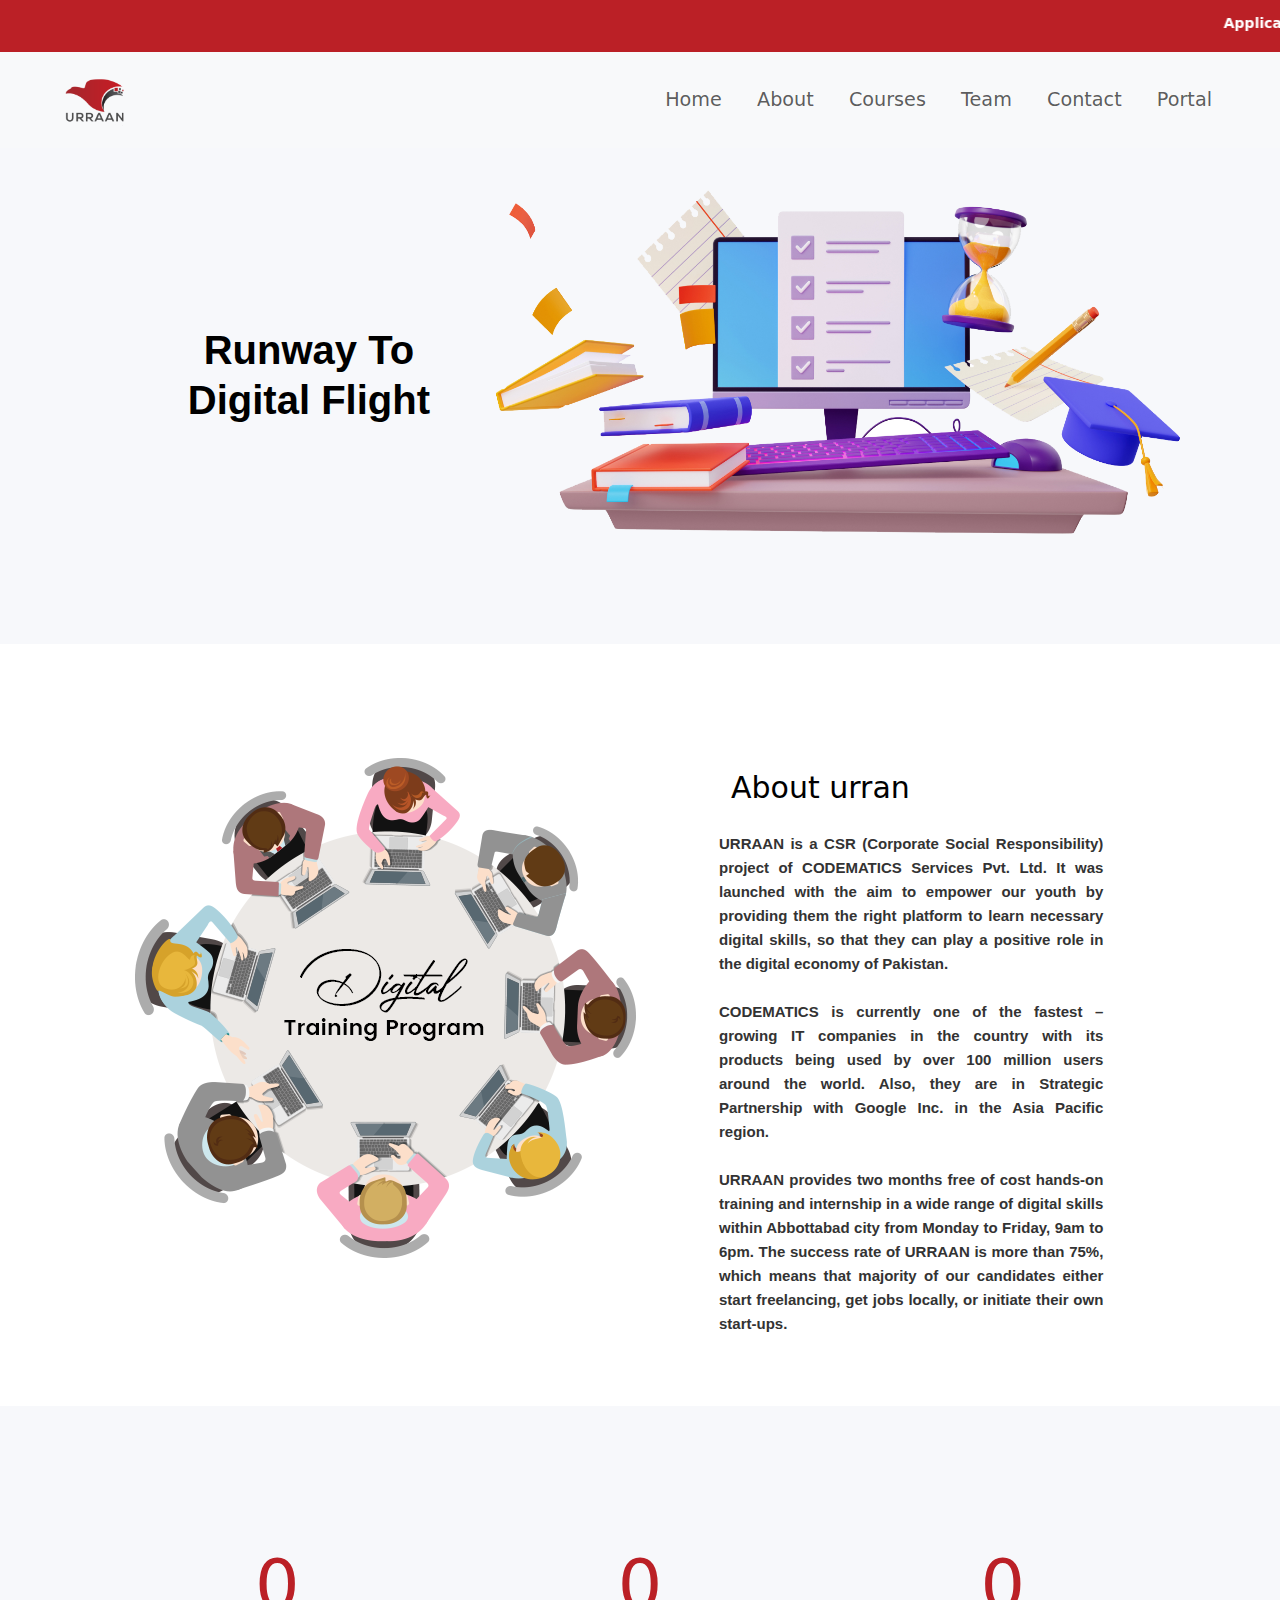
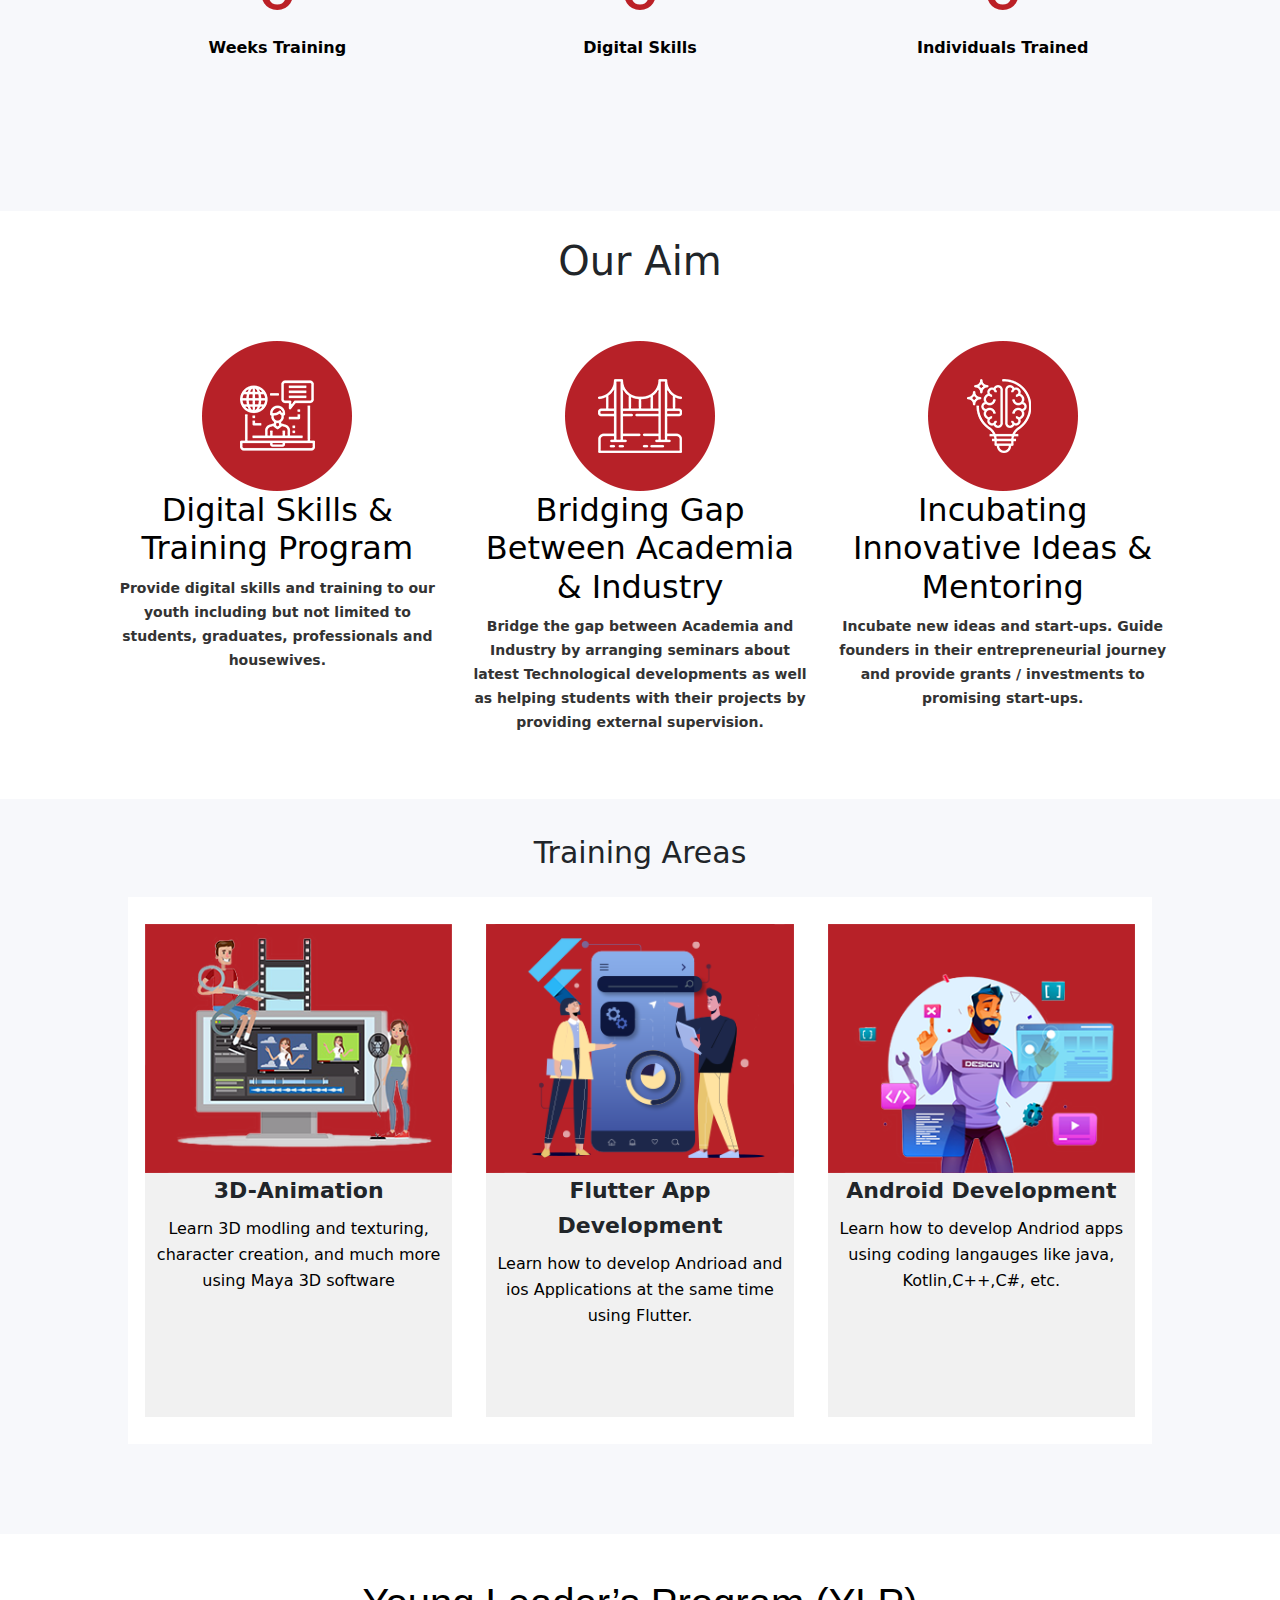
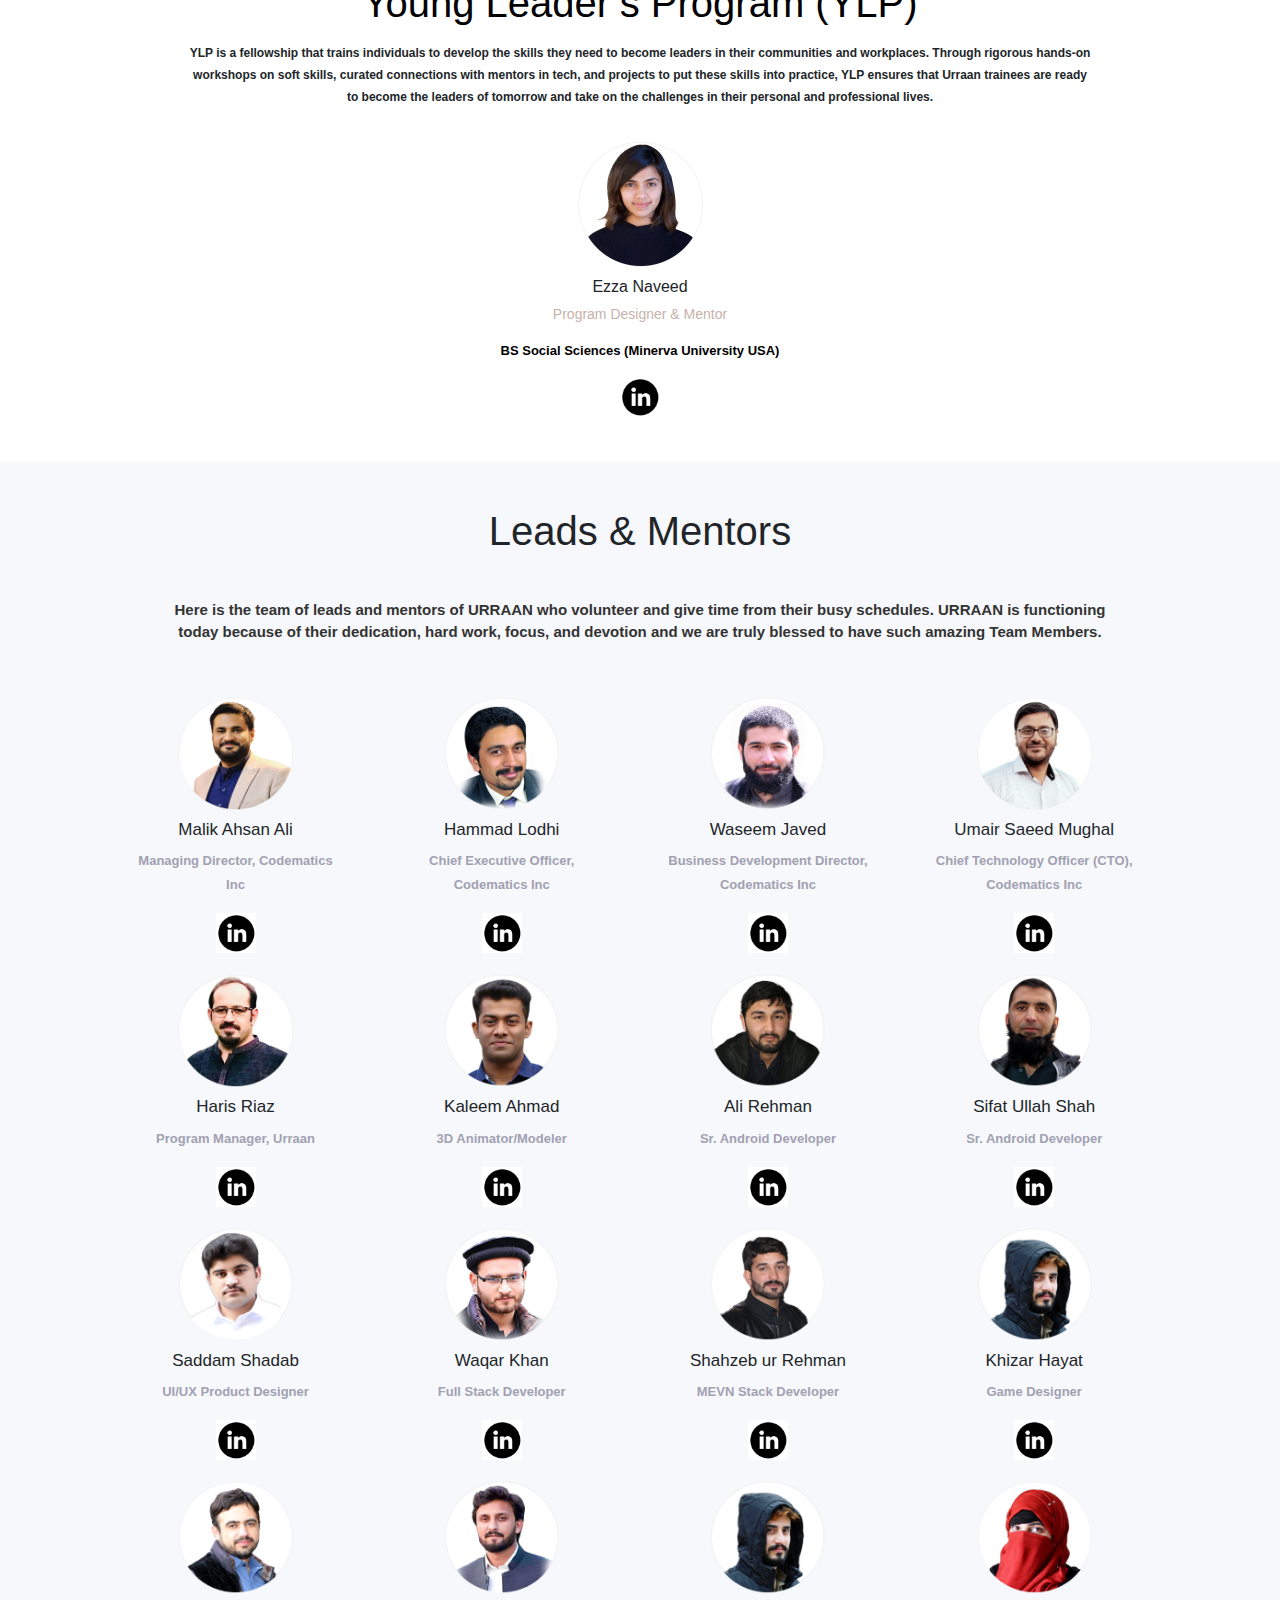
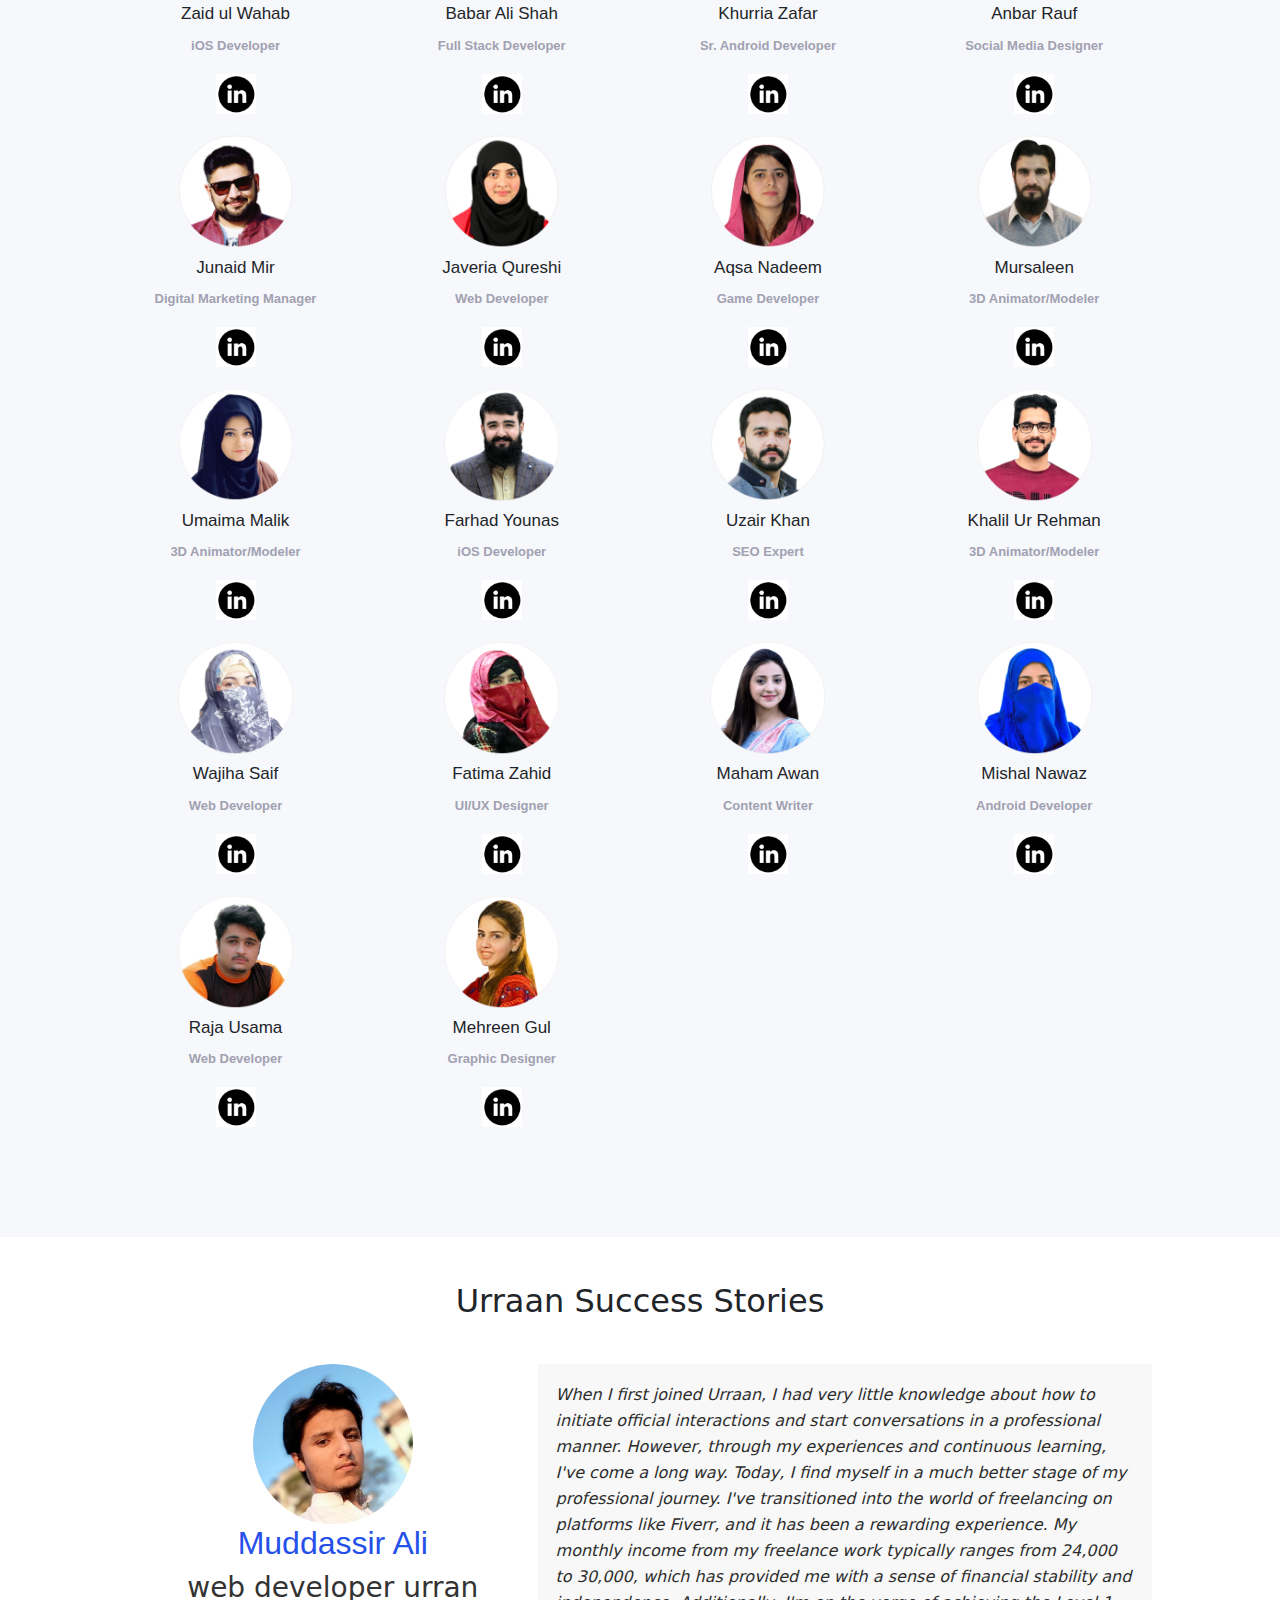
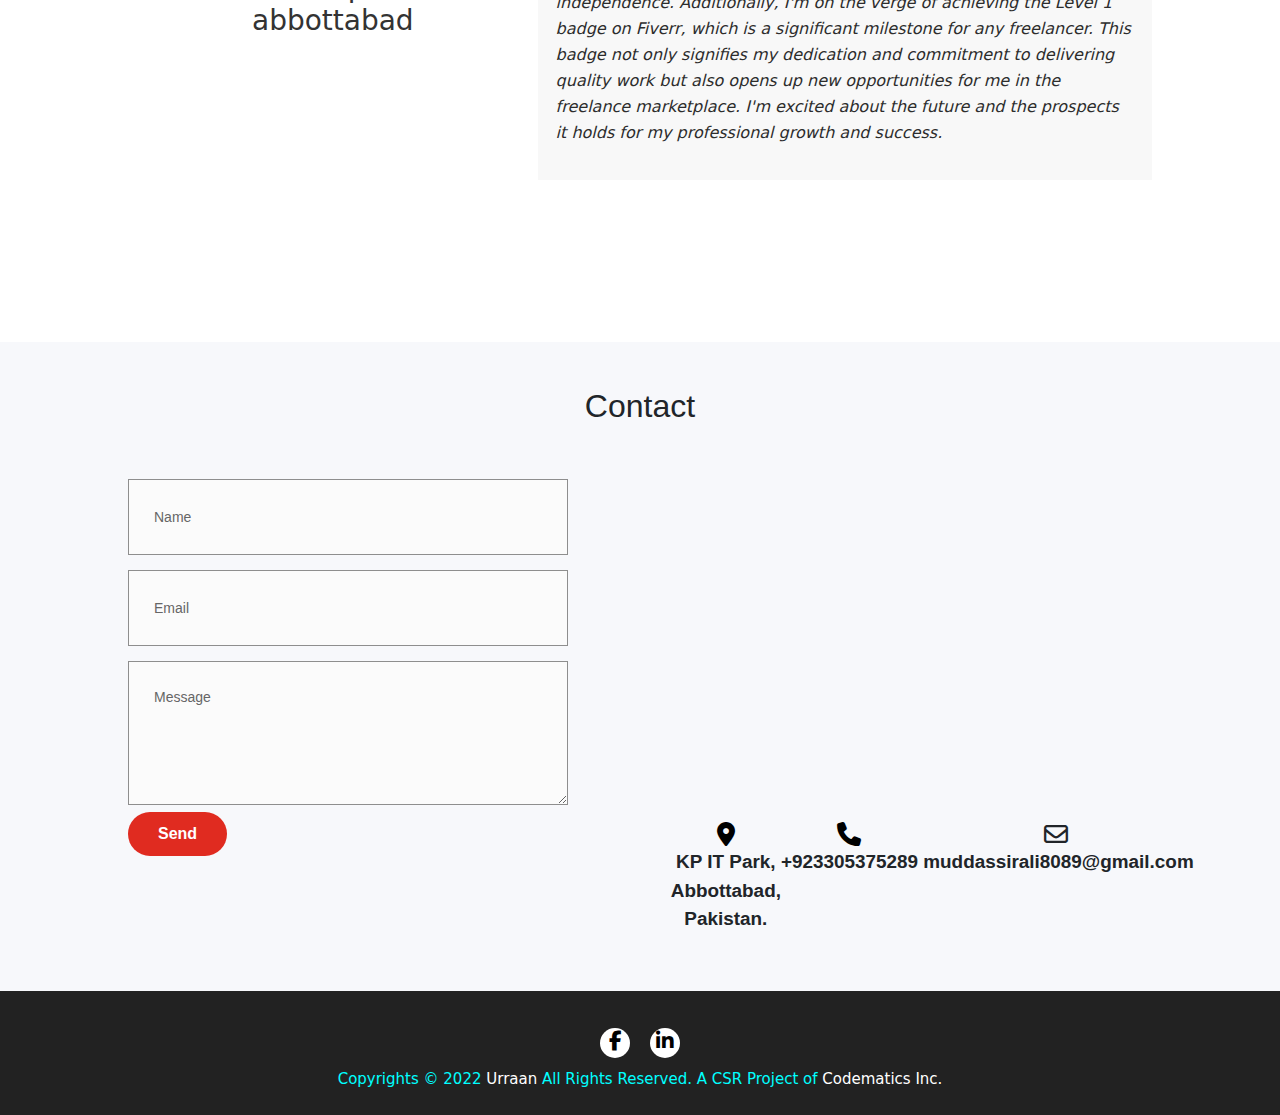
<file: index.html>
<!DOCTYPE html>
<html lang="en">

<head>
  <meta charset="UTF-8">
  <meta name="viewport" content="width=device-width, initial-scale=1.0 , shrink-to-fit=no">
  <title>Urran Digital Flight</title>
  <link rel="stylesheet" href="./urran.css">
  <link rel="stylesheet" href="https://unpkg.com/swiper@8/swiper-bundle.min.css" />
  <link rel="stylesheet" href="https://cdnjs.cloudflare.com/ajax/libs/font-awesome/6.4.0/css/all.min.css">
  <link href="https://cdn.jsdelivr.net/npm/bootstrap@5.3.3/dist/css/bootstrap.min.css" rel="stylesheet"
    integrity="sha384-QWTKZyjpPEjISv5WaRU9OFeRpok6YctnYmDr5pNlyT2bRjXh0JMhjY6hW+ALEwIH" crossorigin="anonymous">
  <script src="https://cdn.jsdelivr.net/npm/bootstrap@5.3.3/dist/js/bootstrap.bundle.min.js"
    integrity="sha384-YvpcrYf0tY3lHB60NNkmXc5s9fDVZLESaAA55NDzOxhy9GkcIdslK1eN7N6jIeHz"
    crossorigin="anonymous"></script>
  <link rel="stylesheet" href="https://cdnjs.cloudflare.com/ajax/libs/font-awesome/6.1.1/css/all.min.css">
</head>

<body>


  <div>
    

   <!-- Header with Marquee -->
<div>
  <header class="my_header" style="position: fixed; top: 0px; z-index: 1;">
    <!-- Adjust top value as per the navbar height -->
    <marquee direction="left">
      <p class="moving_text" onmouseover="this.parentElement.stop();" onmouseout="this.parentElement.start();">
        Application for the current batch is closed. New batch will start from 1st November, 2023. Online
        applications for the new batch will open from 5th October, 2023.
      </p>
    </marquee>
  </header>
</div>

<!-- Navbar with Fixed Position -->
<nav class="navbar navbar-expand-lg bg-body-tertiary w-100" style="position: fixed; top: 52px; z-index: 1;">
  <div class="container-fluid">
    <a class="navbar-brand d-flex align-items-center" href="#">
      <img class="px-lg-5 px-sm-3" src="./img/urraan-logo-1.png" alt="Logo" style="height: 70px;">
    </a>
    <button class="navbar-toggler" type="button" data-bs-toggle="collapse" data-bs-target="#navbarNav"
      aria-controls="navbarNav" aria-expanded="false" aria-label="Toggle navigation">
      <span class="navbar-toggler-icon"></span>
    </button>
    <div class="collapse navbar-collapse justify-content-between px-5" id="navbarNav">
      <ul class="navbar-nav ms-auto">
        <li class="nav-item">
          <a class="nav-link custom-font-size" href="#">Home</a>
        </li>
        <li class="nav-item">
          <a class="nav-link custom-font-size" href="#about">About</a>
        </li>
        <li class="nav-item">
          <a class="nav-link custom-font-size" href="#courses">Courses</a>
        </li>
        <li class="nav-item">
          <a class="nav-link custom-font-size" href="#team">Team</a>
        </li>
        <li class="nav-item">
          <a class="nav-link custom-font-size" href="#contact">Contact</a>
        </li>
        <li class="nav-item">
          <a class="nav-link custom-font-size" href="Login.html">Portal</a>
        </li>
      </ul>
    </div>
  </div>
</nav>






    <!-- <nav class="navbar w-100" id="navbar">
      <div class="logo">
        <img src="./img/urraan-logo-1.png" alt="Logo">
      </div>
      <div class="burger-menu" id="burgerMenu" onclick="toggleMenu()">
        <div class="bar"></div>
        <div class="bar"></div>
        <div class="bar"></div>
      </div>
      <div class="nav-links" id="navLinks">
        <a href="#">Home</a>
        <a href="#about">About</a>
        <a href="#cources">Courses</a>
        <a href="#team">Team</a>
        <a href="#contact">Contact</a>
        <a href="/Login.html">Portal</a>
      </div>
    </nav> -->

    <div class="myHome">
      <div class="myHomeleft">
        <div>
          <h1><strong class="runwayText">Runway To</strong> <br> <strong>Digital Flight</strong></h1>
        </div>

      </div>
      <div class="myHomeright">
        <img loading="lazy" class="homeImg" src="./img/homeIcon.png" alt="">
      </div>

    </div>


    <div class="About" id="about">

      <div class="aboutLeft">
        <img class="aboutImg" src="./img/about-us-4.png" alt="">
      </div>
      <div class="aboutright">
        <h1 class="urranHeading"> About urran</h1>
        <p class="aboutUsParagraph">URRAAN is a CSR (Corporate Social Responsibility) project of CODEMATICS Services
          Pvt. Ltd. It was launched with the aim to empower our youth by providing them the right platform to learn
          necessary digital skills, so that they can play
          a positive role in the digital economy of Pakistan. <br> <br>

          CODEMATICS is currently one of the fastest – growing IT
          companies in the country with its products being used by over 100 million users around the world. Also, they
          are in Strategic Partnership with Google Inc. in the Asia Pacific region. <br>
          <br>
          URRAAN provides two months free of cost hands-on training and internship
          in a wide range of digital skills within Abbottabad city from Monday to Friday, 9am to 6pm. The success rate
          of URRAAN is more than 75%, which means that majority of our candidates either start freelancing, get jobs
          locally, or initiate their own start-ups.
        </p>
      </div>

    </div>

    <div class="training" >

      <div class="trainig_cnt">

        <div class="weeks">
          <h1>0</h1>

          <div class="weeks_p">
            <p>Weeks Training</p>
          </div>
        </div>

        <div class="digitalSkill">
          <h1>0</h1>

          <div class="digital_p">
            <p>Digital Skills </p>
          </div>
        </div>
        <div class="individualsTrain">
          <h1>0</h1>
          <div class="individuals_p">
            <p>Individuals Trained </p>
          </div>
        </div>
      </div>

    </div>

    <div class="ourAim">

      <h1>Our Aim</h1>
    </div>
    <div class="ourAimMainContainer">
      <div class="ourAimCtn">


        <div class="ourAimCtnLeft">
          <div><img src="./img/Group-250-1.png" alt=""></div>
          <div class="DigitalHeading">
            <h2>Digital Skills & Training Program</h2>
          </div>
          <div>
            <p style="font-weight: bold;">Provide digital skills and training to our youth including
              but not limited to students, graduates, professionals and housewives.
            </p>
          </div>
        </div>
        <div class="ourAimCtnMid">
          <div> <img src="./img/group-250-2.png" alt=""></div>
          <div class="BridgingHeading">
            <h2>Bridging Gap Between Academia & Industry</h2>
          </div>
          <div>
            <p style="font-weight: bold;">Bridge the gap between Academia and Industry by arranging seminars about
              latest Technological developments as
              well as helping students with their projects by providing external supervision.
            </p>
          </div>
        </div>

        <div class="ourAimCtnRight">
          <div> <img src="./img/Group-250-3.png" alt=""></div>


          <div class="IncubatingHeading">
            <h2>Incubating Innovative Ideas & Mentoring</h2>
          </div>
          <div>
            <p style="font-weight: bold;">Incubate new ideas and start-ups. Guide founders in their
              entrepreneurial journey and provide grants / investments to promising start-ups.
            </p>
          </div>
        </div>
      </div>
    </div>


    <div class="carosalMain" id="courses">

      <div class="carosalconatianer">
        <div class="carosalheading">


          <h1>Training Areas</h1>

        </div>

        <div class="cardContainer">

          <div class="leftCard">
            <div> <img class="cardImage" src="./img/3d-animation-3 (1).png" alt=""></div>
            <div class="contentDivision">
              <h2 class="contentHeading">3D-Animation</h2>
              <p class="contentParagraph">Learn 3D modling and texturing, character creation, and much more using Maya
                3D software</p>
            </div>
          </div>


          <div class="middleCard">
            <div> <img class="cardImage" src="./img/flutter.png" alt=""></div>
            <div class="contentDivision">
              <h2 class="contentHeading">Flutter App Development</h2>
              <p class="contentParagraph"> Learn how to develop Andrioad and ios Applications at the same time using
                Flutter.</p>
            </div>
          </div>

          <div class="rightCard">
            <div> <img class="cardImage" src="./img/andriod.png" alt=""></div>
            <div class="contentDivision">
              <h2 class="contentHeading">Android Development</h2>
              <p class="contentParagraph">Learn how to develop Andriod apps using coding langauges like java,
                Kotlin,C++,C#, etc.</p>
            </div>
          </div>


        </div>
      </div>
    </div>

    <div class="youngLeaderMain">

      <div class="youngLeaderctn">
        <h1 class="youngLeaderHeading">Young Leader’s Program (YLP)</h1>
        <p class="Ylp">
          YLP is a fellowship that trains individuals to develop the skills they need to become leaders in their
          communities and workplaces. Through rigorous hands-on workshops on soft skills, curated connections with
          mentors in tech, and projects to put these skills into practice, YLP ensures that Urraan trainees are ready
          to
          become
          the leaders of tomorrow and take on the challenges in their personal and professional lives.
        </p>
        <img class="izza" src="./img/izza.png" alt="">
        <h3 class="EzzaN">Ezza Naveed</h3>
        <p class="ProgramP">Program Designer & Mentor</p>
        <p class="bsS">BS Social Sciences (Minerva University USA)</p>
        <a href=""><img class="linkedInIcon" src="./img/linked_icon.gif" alt=""></a>
      </div>
    </div>


    <div class="TeamMainContainer" id="team">

      <div class="team">
        <div class="Leadsh">
          <h1>Leads & Mentors</h1>
        </div>
        <div>
          <p class="teamP">Here is the team of leads and mentors of URRAAN who volunteer and give time from their busy
            schedules. URRAAN is functioning today because of their dedication,
            hard work, focus, and devotion and we are truly blessed to have such amazing Team Members.</p>
        </div>

        <div class="teamMemberRow1" id="teamMemberRow"></div>

       
      </div>
    </div>


    <div class="MainTestimonals">

      <div class="testimonalsContainer">
        <div class="heading">
          <h2>Urraan Success Stories</h2>
        </div>
        <div class="leftandRightTestimonls">
          <div class="leftTestimonals">
            <div> <img class="tesmonial_image" style="width: 10rem;" src="./img/muddassir.jpg" alt=""></div>
            <div>
              <h2 class="testimonialHeading">Muddassir Ali</h2>
            </div>
            <div>
              <h3 class="testimonialparagraph">web developer urran abbottabad</h3>
            </div>
          </div>
          <div class="rightTestimonals">
            <p class="description">When I first joined Urraan, I had very little knowledge about how to initiate
              official interactions and start conversations in a professional manner. However, through my experiences
              and continuous learning, I've come a long way. Today, I find myself in a much better stage of my
              professional journey. I've transitioned into the world of freelancing on platforms like Fiverr, and it has
              been a rewarding experience. My monthly income from my freelance work typically ranges from 24,000 to
              30,000, which has provided me with a sense of financial stability and independence. Additionally, I'm on
              the verge of achieving the Level 1 badge on Fiverr, which is a significant milestone for any freelancer.
              This badge not only signifies my dedication and commitment to delivering quality work but also opens up
              new opportunities for me in the freelance marketplace. I'm excited about the future and the prospects it
              holds for my professional growth and success.</p>
          </div>
        </div>
      </div>
    </div>

    <div class="contuctusMainContainer" id="contact">

      <div class="contactusFluidContainer">

        <div class="ContactHeading">

          <h2>Contact</h2>
        </div>

        <div class="formandMapContainer">
          <div class="contuctusForm">
            <form action="process_form.php" method="post">
              <input type="text" id="name" name="name" placeholder="Name" required>
              <input type="email" id="email" name="email" placeholder="Email" required>
              <textarea id="message" name="message" placeholder="Message" required></textarea>
              <button type="submit" class="submit-button">Send</button>
            </form>
          </div>

          <div class="map">

            <iframe
              src="https://www.google.com/maps/embed?pb=!1m18!1m12!1m3!1d206.25591285912208!2d73.2353743160217!3d34.19505912773834!2m3!1f0!2f0!3f0!3m2!1i1024!2i768!4f13.1!3m3!1m2!1s0x38de305bd688a9c1%3A0xc56a00aaf6339e60!2sCodematics%20Services%20(Pvt)%20Ltd.!5e0!3m2!1sen!2s!4v1692943886711!5m2!1sen!2s"
              style="border:0;" allowfullscreen="" loading="lazy" referrerpolicy="no-referrer-when-downgrade"></iframe>

            <div class="locationIcon">
              <div>
                <i class="fa-solid fa-location-dot"></i>
                <p class="kpP">KP IT Park, Abbottabad, <br> Pakistan.</p>
              </div>
              <div>
                <i class="fa-solid fa-phone"></i>
                <p class="phoneNum">+923305375289</p>
              </div>
              <div>
                <i class="fa-regular fa-envelope"></i>
                <p class="emailP"> &nbsp;muddassirali8089@gmail.com</p>

              </div>

            </div>
          </div>
        </div>
      </div>

    </div>

    <div class="footer">

      <div class="footer_icon">
        <div class="facebook-icon">
          <a href=""><i class="fab fa-facebook-f"></i></a>
        </div>
        <div class="linkedin-icon">
          <a href=""><i class="fab fa-linkedin-in"></i></a>
        </div>
      </div>
      <div class="footerP">
        <p>Copyrights © 2022 <span> <a class="urran_link" href=""> Urraan </a> </span> All Rights Reserved. A CSR
          Project of <span> <a class="urran_link" href=""> Codematics Inc. </a> </span></p>
      </div>
    </div>

  </div>
  <!-- end of main division -->




  <script src="./js/script.js"></script>
  <script src="teamMembers.js"></script>



</body>

</html>
</file>
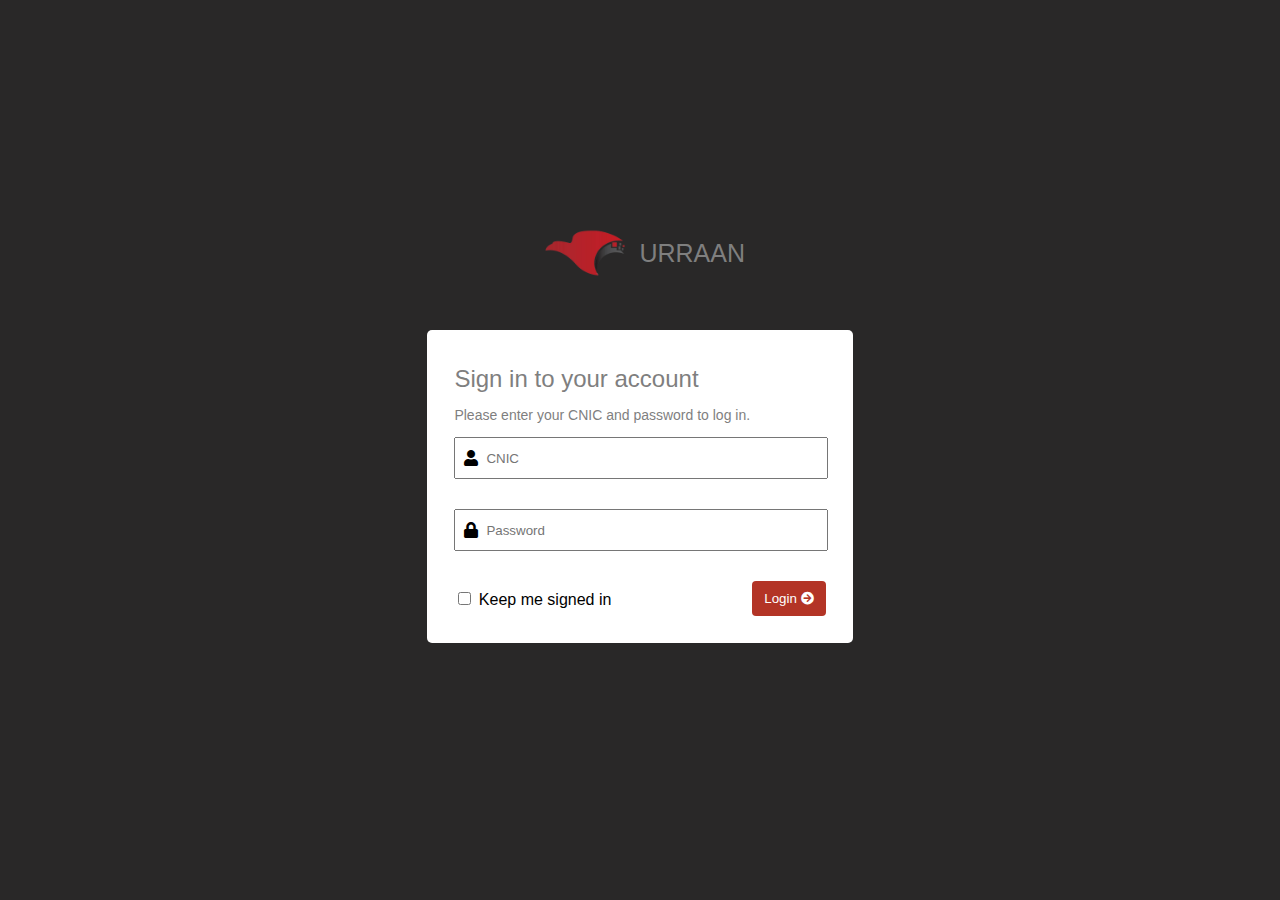
<file: Login.html>
<!DOCTYPE html>
<html lang="en">
<head>
    <meta charset="UTF-8">
    <meta name="viewport" content="width=device-width, initial-scale=1.0">
    <title>Document</title>
    <link rel="stylesheet" href="./login.css">

     <!-- Add the Font Awesome stylesheet -->
     <link rel="stylesheet" href="https://cdnjs.cloudflare.com/ajax/libs/font-awesome/5.15.3/css/all.min.css">
</head>
<body>
    


    <div class="login-container">
        <div class="logo_container">
           <img class="login_logo" src="./img/Adminloginlogo.png" alt="">
           &nbsp; 
           <h2>URRAAN</h2>
        </div>
<div class="formContainer">
    <h2>Sign in to your account</h2>
    <p>Please enter your CNIC and password to log in.</p>
    
    <!-- User icon -->
    <div class="icon-container">
        <i class="fas fa-user"></i>
        <input  type="text" placeholder="CNIC" class="icon-input" id="cnic" name="cnic">
    </div>
    
    
    <!-- Lock icon for password -->
    <div class="icon-container">
        <i class="fas fa-lock"></i>
        <input type="password" placeholder="Password" class="icon-input" id="password" name="password">
    </div>
    <div class="checkboxAndButtton">
    <div class="form-group">
        <input type="checkbox" id="keepSignedIn" name="keepSignedIn">
        <label for="keepSignedIn">Keep me signed in</label>
    </div>

    <!-- Login button -->
    <button type="submit" class="login-button">Login   <span class="arrow-icon"><i class="fas fa-arrow-circle-right"></i></span></button>

</div>
</div>
       
       
    </div>

</body>
</html>
</file>
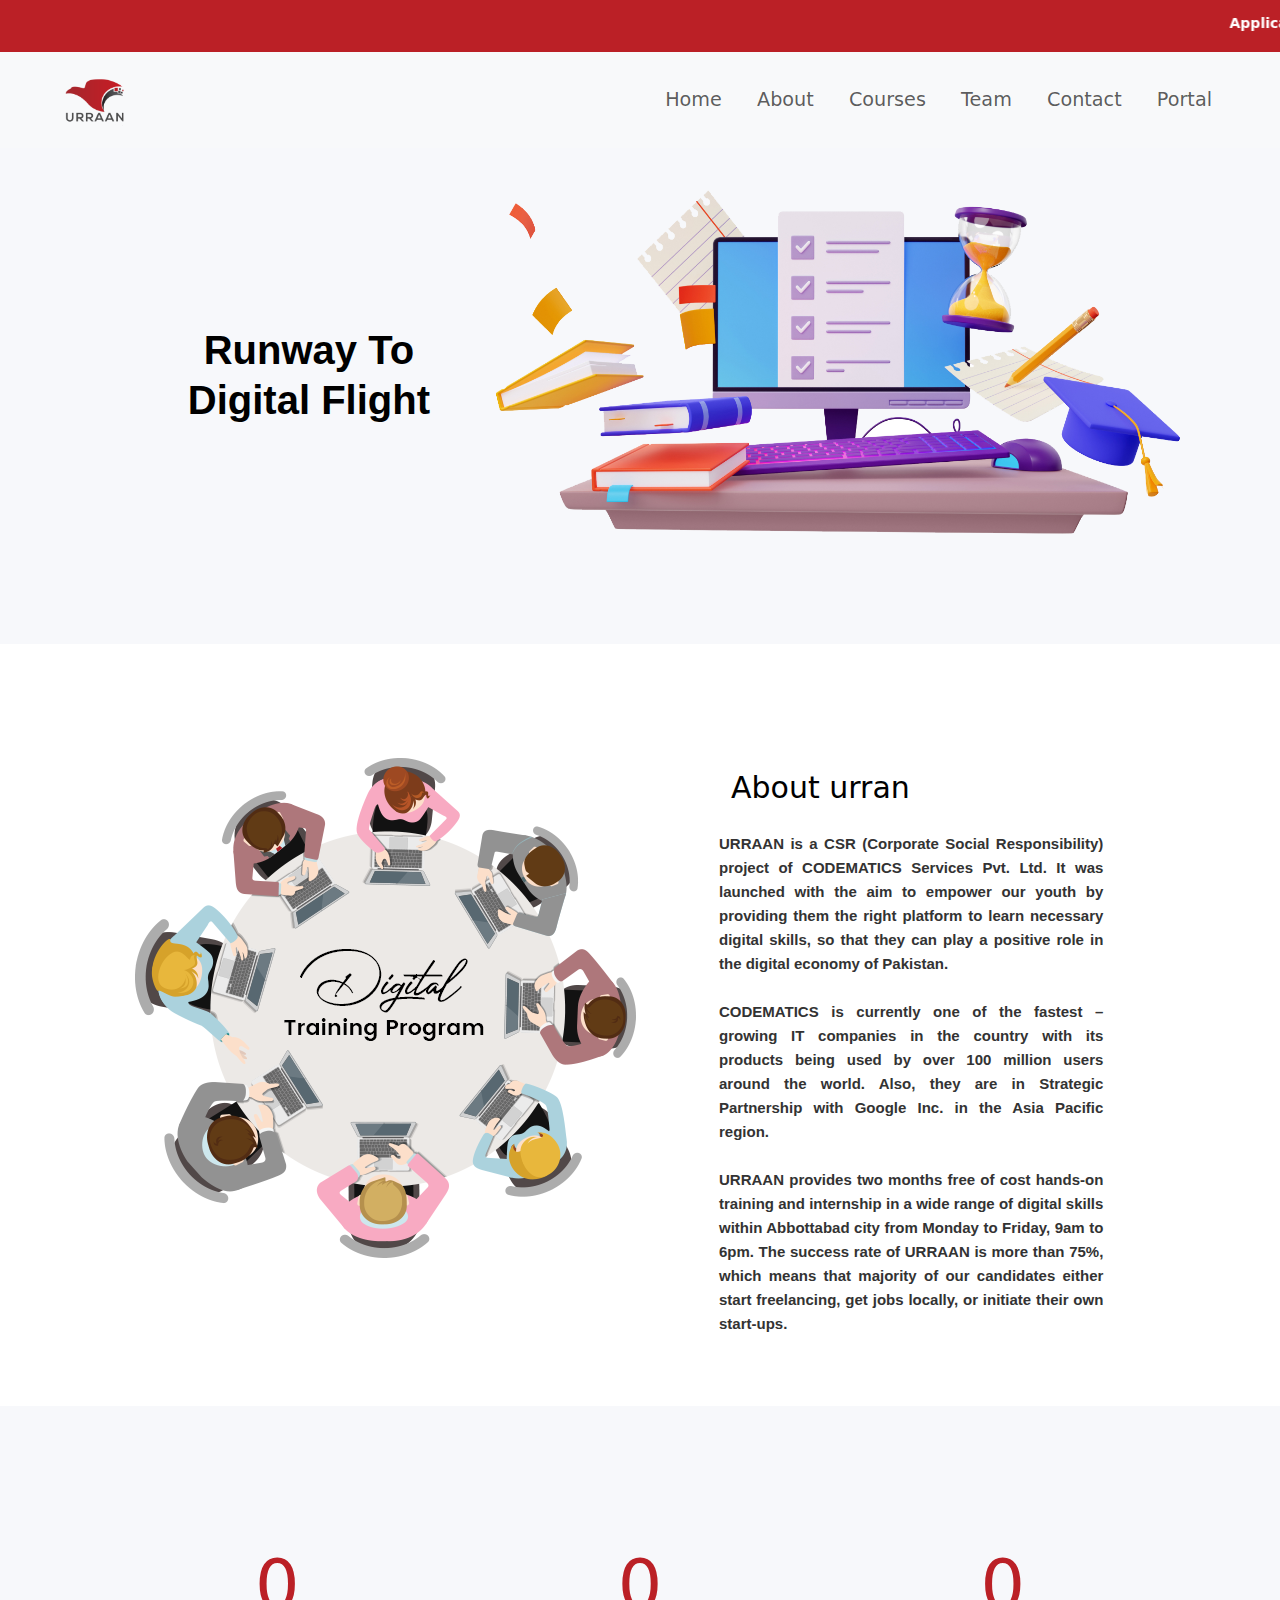
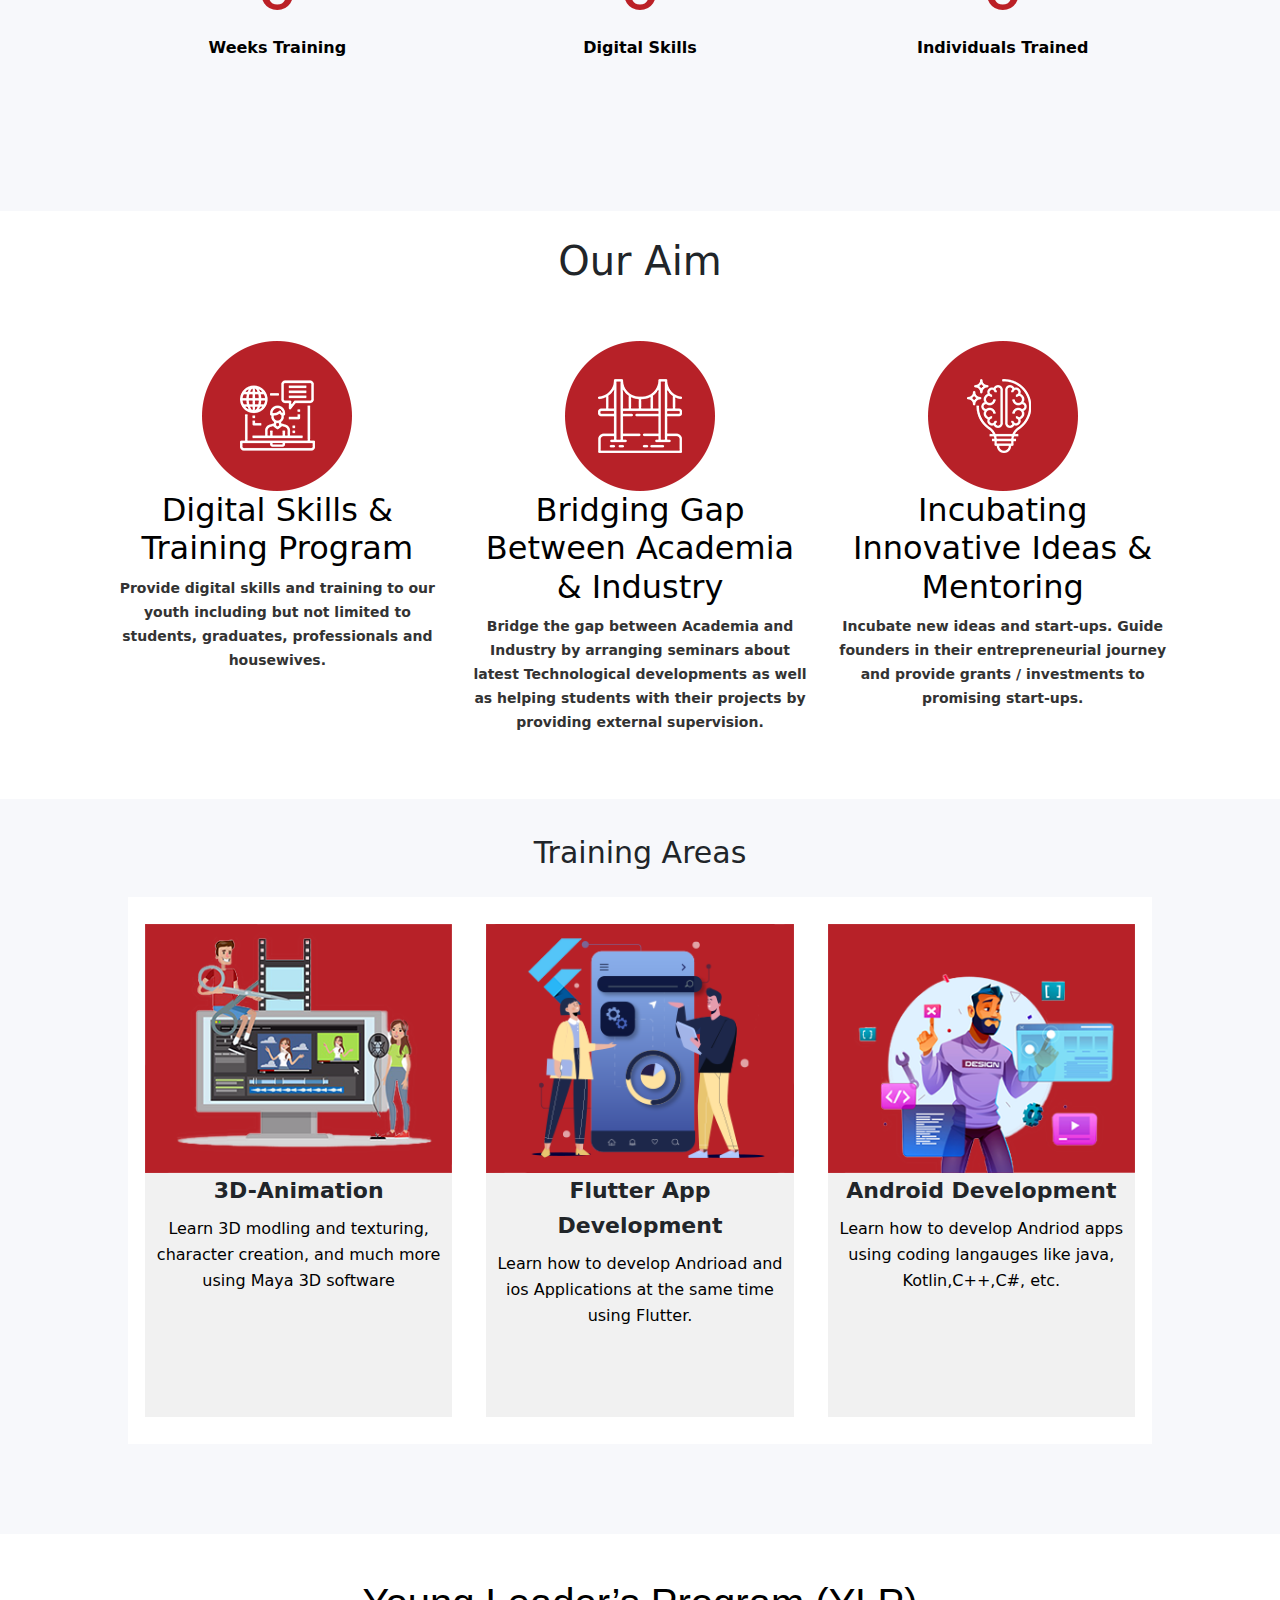
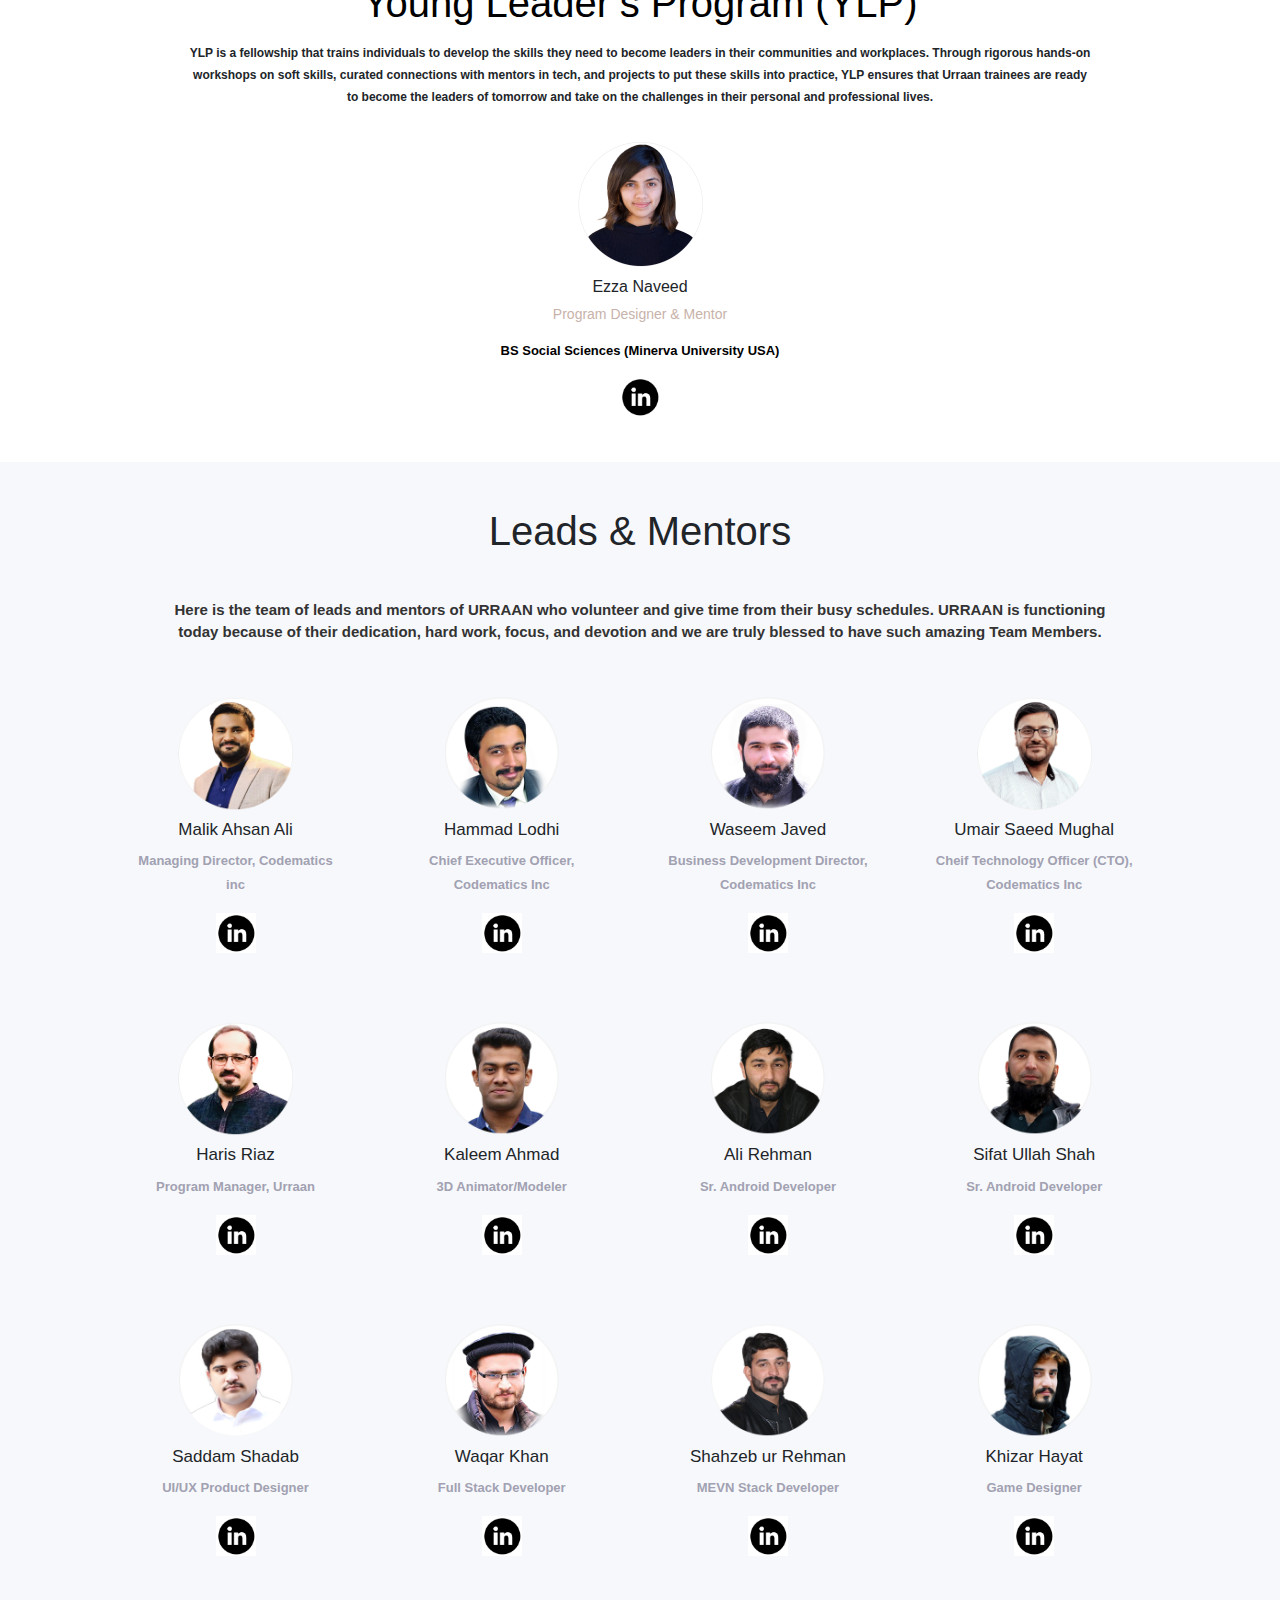
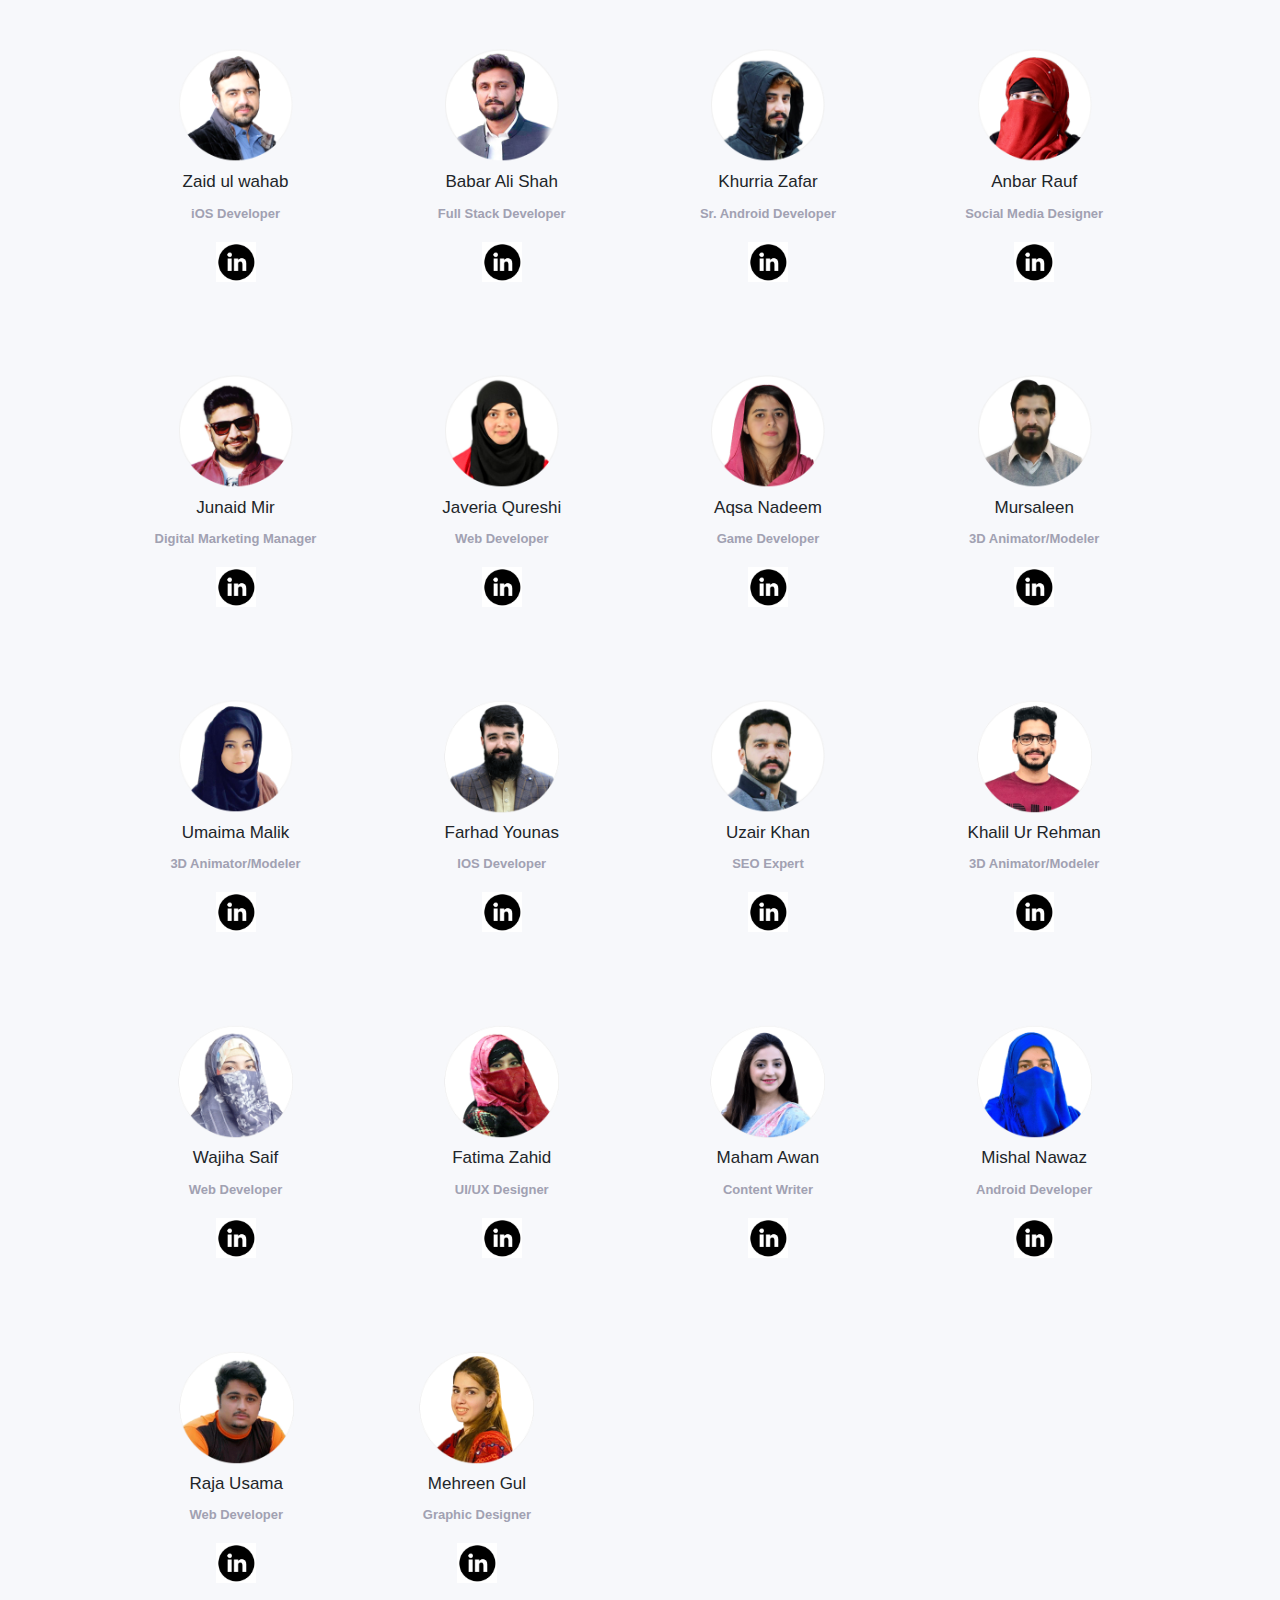
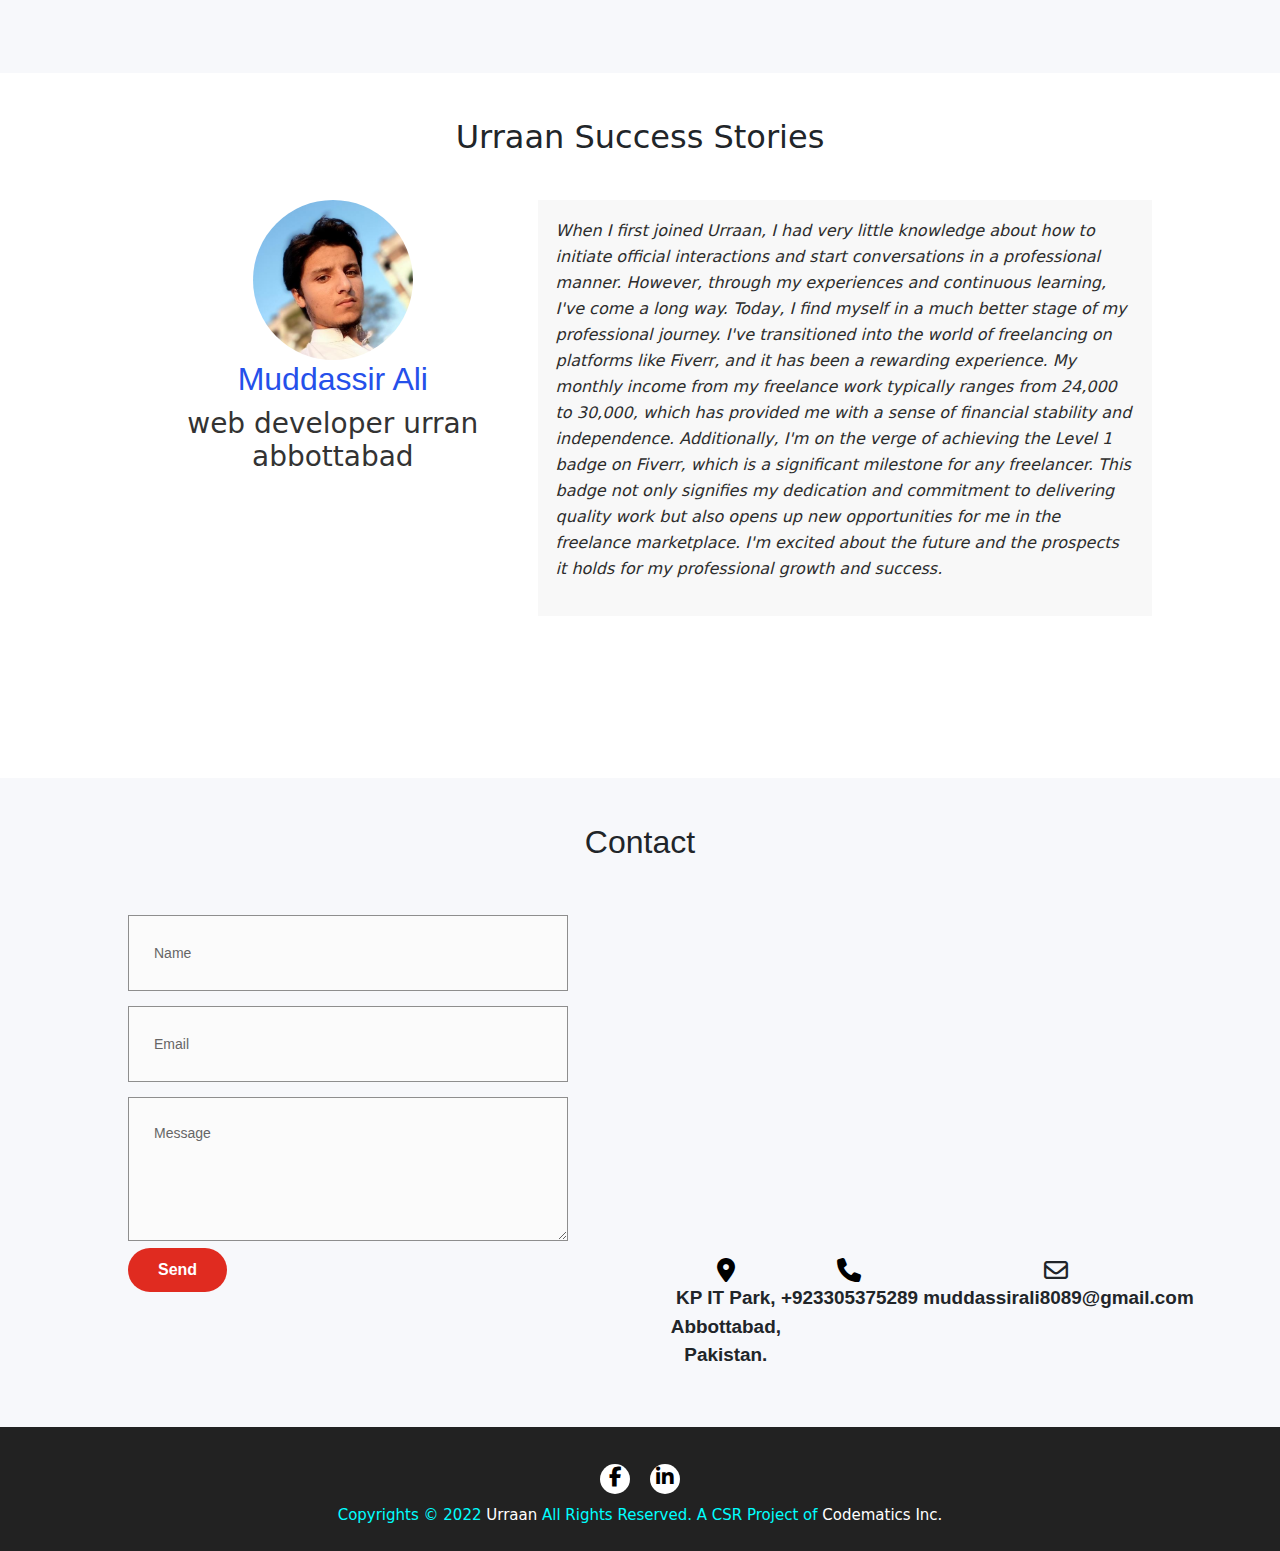
<file: urran.html>
<!DOCTYPE html>
<html lang="en">

<head>
  <meta charset="UTF-8">
  <meta name="viewport" content="width=device-width, initial-scale=1.0 , shrink-to-fit=no">
  <title>Document</title>
  <link rel="stylesheet" href="./urran.css">
  <link rel="stylesheet" href="https://unpkg.com/swiper@8/swiper-bundle.min.css" />
  <link rel="stylesheet" href="https://cdnjs.cloudflare.com/ajax/libs/font-awesome/6.4.0/css/all.min.css">
  <link href="https://cdn.jsdelivr.net/npm/bootstrap@5.3.3/dist/css/bootstrap.min.css" rel="stylesheet"
    integrity="sha384-QWTKZyjpPEjISv5WaRU9OFeRpok6YctnYmDr5pNlyT2bRjXh0JMhjY6hW+ALEwIH" crossorigin="anonymous">
  <script src="https://cdn.jsdelivr.net/npm/bootstrap@5.3.3/dist/js/bootstrap.bundle.min.js"
    integrity="sha384-YvpcrYf0tY3lHB60NNkmXc5s9fDVZLESaAA55NDzOxhy9GkcIdslK1eN7N6jIeHz"
    crossorigin="anonymous"></script>
  <link rel="stylesheet" href="https://cdnjs.cloudflare.com/ajax/libs/font-awesome/6.1.1/css/all.min.css">
</head>

<body>


  <div>
    

   <!-- Header with Marquee -->
<div>
  <header class="my_header" style="position: fixed; top: 0px; z-index: 1;">
    <!-- Adjust top value as per the navbar height -->
    <marquee direction="left">
      <p class="moving_text" onmouseover="this.parentElement.stop();" onmouseout="this.parentElement.start();">
        Application for the current batch is closed. New batch will start from 1st November, 2023. Online
        applications for the new batch will open from 5th October, 2023.
      </p>
    </marquee>
  </header>
</div>

<!-- Navbar with Fixed Position -->
<nav class="navbar navbar-expand-lg bg-body-tertiary w-100" style="position: fixed; top: 52px; z-index: 1;">
  <div class="container-fluid">
    <a class="navbar-brand d-flex align-items-center" href="#">
      <img class="px-lg-5 px-sm-3" src="./img/urraan-logo-1.png" alt="Logo" style="height: 70px;">
    </a>
    <button class="navbar-toggler" type="button" data-bs-toggle="collapse" data-bs-target="#navbarNav"
      aria-controls="navbarNav" aria-expanded="false" aria-label="Toggle navigation">
      <span class="navbar-toggler-icon"></span>
    </button>
    <div class="collapse navbar-collapse justify-content-between px-5" id="navbarNav">
      <ul class="navbar-nav ms-auto">
        <li class="nav-item">
          <a class="nav-link custom-font-size" href="#">Home</a>
        </li>
        <li class="nav-item">
          <a class="nav-link custom-font-size" href="#about">About</a>
        </li>
        <li class="nav-item">
          <a class="nav-link custom-font-size" href="#courses">Courses</a>
        </li>
        <li class="nav-item">
          <a class="nav-link custom-font-size" href="#team">Team</a>
        </li>
        <li class="nav-item">
          <a class="nav-link custom-font-size" href="#contact">Contact</a>
        </li>
        <li class="nav-item">
          <a class="nav-link custom-font-size" href="/Login.html">Portal</a>
        </li>
      </ul>
    </div>
  </div>
</nav>






    <!-- <nav class="navbar w-100" id="navbar">
      <div class="logo">
        <img src="./img/urraan-logo-1.png" alt="Logo">
      </div>
      <div class="burger-menu" id="burgerMenu" onclick="toggleMenu()">
        <div class="bar"></div>
        <div class="bar"></div>
        <div class="bar"></div>
      </div>
      <div class="nav-links" id="navLinks">
        <a href="#">Home</a>
        <a href="#about">About</a>
        <a href="#cources">Courses</a>
        <a href="#team">Team</a>
        <a href="#contact">Contact</a>
        <a href="/Login.html">Portal</a>
      </div>
    </nav> -->

    <div class="myHome">
      <div class="myHomeleft">
        <div>
          <h1><strong class="runwayText">Runway To</strong> <br> <strong>Digital Flight</strong></h1>
        </div>

      </div>
      <div class="myHomeright">
        <img loading="lazy" class="homeImg" src="./img/homeIcon.png" alt="">
      </div>

    </div>


    <div class="About" id="about">

      <div class="aboutLeft">
        <img class="aboutImg" src="./img/about-us-4.png" alt="">
      </div>
      <div class="aboutright">
        <h1 class="urranHeading"> About urran</h1>
        <p class="aboutUsParagraph">URRAAN is a CSR (Corporate Social Responsibility) project of CODEMATICS Services
          Pvt. Ltd. It was launched with the aim to empower our youth by providing them the right platform to learn
          necessary digital skills, so that they can play
          a positive role in the digital economy of Pakistan. <br> <br>

          CODEMATICS is currently one of the fastest – growing IT
          companies in the country with its products being used by over 100 million users around the world. Also, they
          are in Strategic Partnership with Google Inc. in the Asia Pacific region. <br>
          <br>
          URRAAN provides two months free of cost hands-on training and internship
          in a wide range of digital skills within Abbottabad city from Monday to Friday, 9am to 6pm. The success rate
          of URRAAN is more than 75%, which means that majority of our candidates either start freelancing, get jobs
          locally, or initiate their own start-ups.
        </p>
      </div>

    </div>

    <div class="training" >

      <div class="trainig_cnt">

        <div class="weeks">
          <h1>0</h1>

          <div class="weeks_p">
            <p>Weeks Training</p>
          </div>
        </div>

        <div class="digitalSkill">
          <h1>0</h1>

          <div class="digital_p">
            <p>Digital Skills </p>
          </div>
        </div>
        <div class="individualsTrain">
          <h1>0</h1>
          <div class="individuals_p">
            <p>Individuals Trained </p>
          </div>
        </div>
      </div>

    </div>

    <div class="ourAim">

      <h1>Our Aim</h1>
    </div>
    <div class="ourAimMainContainer">
      <div class="ourAimCtn">


        <div class="ourAimCtnLeft">
          <div><img src="./img/Group-250-1.png" alt=""></div>
          <div class="DigitalHeading">
            <h2>Digital Skills & Training Program</h2>
          </div>
          <div>
            <p style="font-weight: bold;">Provide digital skills and training to our youth including
              but not limited to students, graduates, professionals and housewives.
            </p>
          </div>
        </div>
        <div class="ourAimCtnMid">
          <div> <img src="./img/group-250-2.png" alt=""></div>
          <div class="BridgingHeading">
            <h2>Bridging Gap Between Academia & Industry</h2>
          </div>
          <div>
            <p style="font-weight: bold;">Bridge the gap between Academia and Industry by arranging seminars about
              latest Technological developments as
              well as helping students with their projects by providing external supervision.
            </p>
          </div>
        </div>

        <div class="ourAimCtnRight">
          <div> <img src="./img/Group-250-3.png" alt=""></div>


          <div class="IncubatingHeading">
            <h2>Incubating Innovative Ideas & Mentoring</h2>
          </div>
          <div>
            <p style="font-weight: bold;">Incubate new ideas and start-ups. Guide founders in their
              entrepreneurial journey and provide grants / investments to promising start-ups.
            </p>
          </div>
        </div>
      </div>
    </div>


    <div class="carosalMain" id="courses">

      <div class="carosalconatianer">
        <div class="carosalheading">


          <h1>Training Areas</h1>

        </div>

        <div class="cardContainer">

          <div class="leftCard">
            <div> <img class="cardImage" src="./img/3d-animation-3 (1).png" alt=""></div>
            <div class="contentDivision">
              <h2 class="contentHeading">3D-Animation</h2>
              <p class="contentParagraph">Learn 3D modling and texturing, character creation, and much more using Maya
                3D software</p>
            </div>
          </div>


          <div class="middleCard">
            <div> <img class="cardImage" src="./img/flutter.png" alt=""></div>
            <div class="contentDivision">
              <h2 class="contentHeading">Flutter App Development</h2>
              <p class="contentParagraph"> Learn how to develop Andrioad and ios Applications at the same time using
                Flutter.</p>
            </div>
          </div>

          <div class="rightCard">
            <div> <img class="cardImage" src="./img/andriod.png" alt=""></div>
            <div class="contentDivision">
              <h2 class="contentHeading">Android Development</h2>
              <p class="contentParagraph">Learn how to develop Andriod apps using coding langauges like java,
                Kotlin,C++,C#, etc.</p>
            </div>
          </div>


        </div>
      </div>
    </div>

    <div class="youngLeaderMain">

      <div class="youngLeaderctn">
        <h1 class="youngLeaderHeading">Young Leader’s Program (YLP)</h1>
        <p class="Ylp">
          YLP is a fellowship that trains individuals to develop the skills they need to become leaders in their
          communities and workplaces. Through rigorous hands-on workshops on soft skills, curated connections with
          mentors in tech, and projects to put these skills into practice, YLP ensures that Urraan trainees are ready
          to
          become
          the leaders of tomorrow and take on the challenges in their personal and professional lives.
        </p>
        <img class="izza" src="./img/izza.png" alt="">
        <h3 class="EzzaN">Ezza Naveed</h3>
        <p class="ProgramP">Program Designer & Mentor</p>
        <p class="bsS">BS Social Sciences (Minerva University USA)</p>
        <a href=""><img class="linkedInIcon" src="./img/linked_icon.gif" alt=""></a>
      </div>
    </div>


    <div class="TeamMainContainer" id="team">

      <div class="team">
        <div class="Leadsh">
          <h1>Leads & Mentors</h1>
        </div>
        <div>
          <p class="teamP">Here is the team of leads and mentors of URRAAN who volunteer and give time from their busy
            schedules. URRAAN is functioning today because of their dedication,
            hard work, focus, and devotion and we are truly blessed to have such amazing Team Members.</p>
        </div>

        <div class="teamMemberRow1">

          <div class="TeamMemberCard">
            <img class="imagesTeam" src="./img/sir-ahsan.png" alt="">
            <h3 class="TeamMembername">Malik Ahsan Ali</h3>
            <div class="ParagraphContainer">
              <p>Managing Director, Codematics inc</p>
            </div>
            <a href=""> <a href=""><img class="linkedInIcon" src="./img/linked_icon.gif" alt=""></a>
          </div>
          <div class="TeamMemberCard">
            <img class="imagesTeam" src="./img/hammad.png" alt="">
            <h3 class="TeamMembername">Hammad Lodhi</h3>
            <div class="ParagraphContainer">
              <p>Chief Executive Officer, Codematics Inc</p>
            </div>
            <a href=""><img class="linkedInIcon" src="./img/linked_icon.gif" alt=""></a>
          </div>
          <div class="TeamMemberCard">
            <img class="imagesTeam" src="./img/waseem.png" alt="">
            <h3 class="TeamMembername">Waseem Javed</h3>
            <div class="ParagraphContainer">
              <p>Business Development Director, Codematics Inc</p>
            </div>
            <a href=""><img class="linkedInIcon" src="./img/linked_icon.gif" alt=""></a>
          </div>
          <div class="TeamMemberCard">
            <img class="imagesTeam" src="./img/sir-umair.png" alt="">
            <h3 class="TeamMembername">Umair Saeed Mughal</h3>
            <div class="ParagraphContainer">
              <p>Cheif Technology Officer (CTO), Codematics Inc</p>
            </div>
            <a href=""><img class="linkedInIcon" src="./img/linked_icon.gif" alt=""></a>
          </div>





        </div>
        <br> <br>
        <div class="teamMemberRow1">

          <div class="TeamMemberCard">
            <img class="imagesTeam" src="./img/haris.png" alt="">
            <h3 class="TeamMembername">Haris Riaz</h3>
            <div class="ParagraphContainer">
              <p>Program Manager, Urraan</p>
            </div>
            <a href=""><img class="linkedInIcon" src="./img/linked_icon.gif" alt=""></a>
          </div>
          <div class="TeamMemberCard">
            <img class="imagesTeam" src="./img/kaleem.png" alt="">
            <h3 class="TeamMembername">Kaleem Ahmad</h3>
            <div class="ParagraphContainer">
              <p>3D Animator/Modeler</p>
            </div>
            <a href=""><img class="linkedInIcon" src="./img/linked_icon.gif" alt=""></a>
          </div>
          <div class="TeamMemberCard">
            <img class="imagesTeam" src="./img/ali.png" alt="">
            <h3 class="TeamMembername">Ali Rehman</h3>
            <div class="ParagraphContainer">
              <p>Sr. Android Developer</p>
            </div>
            <a href=""><img class="linkedInIcon" src="./img/linked_icon.gif" alt=""></a>
          </div>
          <div class="TeamMemberCard">
            <img class="imagesTeam" src="./img/sifat.png" alt="">
            <h3 class="TeamMembername">Sifat Ullah Shah</h3>
            <div class="ParagraphContainer">
              <p>Sr. Android Developer</p>
            </div>
            <a href=""><img class="linkedInIcon" src="./img/linked_icon.gif" alt=""></a>
          </div>





        </div>


        <br> <br>
        <div class="teamMemberRow1">

          <div class="TeamMemberCard">
            <img class="imagesTeam" src="./img/sadam.png" alt="">
            <h3 class="TeamMembername">Saddam Shadab</h3>
            <div class="ParagraphContainer">
              <p>UI/UX Product Designer</p>
            </div>
            <a href=""><img class="linkedInIcon" src="./img/linked_icon.gif" alt=""></a>
          </div>
          <div class="TeamMemberCard">
            <img class="imagesTeam" src="./img/waqar.png" alt="">
            <h3 class="TeamMembername">Waqar Khan</h3>
            <div class="ParagraphContainer">
              <p>Full Stack Developer</p>
            </div>
            <a href=""><img class="linkedInIcon" src="./img/linked_icon.gif" alt=""></a>
          </div>
          <div class="TeamMemberCard">
            <img class="imagesTeam" src="./img/shahzaib.png" alt="">
            <h3 class="TeamMembername">Shahzeb ur Rehman</h3>
            <div class="ParagraphContainer">
              <p>MEVN Stack Developer</p>
            </div>
            <a href=""><img class="linkedInIcon" src="./img/linked_icon.gif" alt=""></a>
          </div>
          <div class="TeamMemberCard">
            <img class="imagesTeam" src="./img/khizar.png" alt="">
            <h3 class="TeamMembername">Khizar Hayat</h3>
            <div class="ParagraphContainer">
              <p>Game Designer</p>
            </div>
            <a href=""><img class="linkedInIcon" src="./img/linked_icon.gif" alt=""></a>
          </div>
        </div>


        <br> <br> <br>
        <div class="teamMemberRow1">

          <div class="TeamMemberCard">
            <img class="imagesTeam" src="./img/zaid-1.png" alt="">
            <h3 class="TeamMembername">Zaid ul wahab</h3>
            <div class="ParagraphContainer">
              <p>iOS Developer</p>
            </div>
            <a href=""><img class="linkedInIcon" src="./img/linked_icon.gif" alt=""></a>
          </div>
          <div class="TeamMemberCard">
            <img class="imagesTeam" src="./img/babar.png" alt="">
            <h3 class="TeamMembername">Babar Ali Shah</h3>
            <div class="ParagraphContainer">
              <p>Full Stack Developer</p>
            </div>
            <a href=""><img class="linkedInIcon" src="./img/linked_icon.gif" alt=""></a>
          </div>
          <div class="TeamMemberCard">
            <img class="imagesTeam" src="./img/khizar.png" alt="">
            <h3 class="TeamMembername">Khurria Zafar</h3>
            <div class="ParagraphContainer">
              <p>Sr. Android Developer</p>
            </div>
            <a href=""><img class="linkedInIcon" src="./img/linked_icon.gif" alt=""></a>
          </div>
          <div class="TeamMemberCard">
            <img class="imagesTeam" src="./img/anbar.png" alt="">
            <h3 class="TeamMembername">Anbar Rauf</h3>
            <div class="ParagraphContainer">
              <p>Social Media Designer</p>
            </div>
            <a href=""><img class="linkedInIcon" src="./img/linked_icon.gif" alt=""></a>
          </div>





        </div>

        <br> <br> <br>

        <div class="teamMemberRow1">

          <div class="TeamMemberCard">
            <img class="imagesTeam" src="./img/junaid.png" alt="">
            <h3 class="TeamMembername">Junaid Mir</h3>
            <div class="ParagraphContainer">
              <p>Digital Marketing Manager</p>
            </div>
            <a href=""><img class="linkedInIcon" src="./img/linked_icon.gif" alt=""></a>
          </div>
          <div class="TeamMemberCard">
            <img class="imagesTeam" src="./img/javeria.png" alt="">
            <h3 class="TeamMembername">Javeria Qureshi</h3>
            <div class="ParagraphContainer">
              <p>Web Developer</p>
            </div>
            <a href=""><img class="linkedInIcon" src="./img/linked_icon.gif" alt=""></a>
          </div>
          <div class="TeamMemberCard">
            <img class="imagesTeam" src="./img/aqsa.png" alt="">
            <h3 class="TeamMembername">Aqsa Nadeem</h3>
            <div class="ParagraphContainer">
              <p>Game Developer</p>
            </div>
            <a href=""><img class="linkedInIcon" src="./img/linked_icon.gif" alt=""></a>
          </div>
          <div class="TeamMemberCard">
            <img class="imagesTeam" src="./img/mursaleen.png" alt="">
            <h3 class="TeamMembername">Mursaleen</h3>
            <div class="ParagraphContainer">
              <p>3D Animator/Modeler</p>
            </div>
            <a href=""><img class="linkedInIcon" src="./img/linked_icon.gif" alt=""></a>
          </div>





        </div>

        <br> <br> <br>
        <div class="teamMemberRow1">

          <div class="TeamMemberCard">
            <img class="imagesTeam" src="./img/umaima.png" alt="">
            <h3 class="TeamMembername">Umaima Malik</h3>
            <div class="ParagraphContainer">
              <p>3D Animator/Modeler</p>
            </div>
            <a href=""><img class="linkedInIcon" src="./img/linked_icon.gif" alt=""></a>
          </div>
          <div class="TeamMemberCard">
            <img class="imagesTeam" src="./img/farhad.png" alt="">
            <h3 class="TeamMembername">Farhad Younas</h3>
            <div class="ParagraphContainer">
              <p>IOS Developer</p>
            </div>
            <a href=""><img class="linkedInIcon" src="./img/linked_icon.gif" alt=""></a>
          </div>
          <div class="TeamMemberCard">
            <img class="imagesTeam" src="./img/uzair.png" alt="">
            <h3 class="TeamMembername">Uzair Khan</h3>
            <div class="ParagraphContainer">
              <p>SEO Expert</p>
            </div>
            <a href=""><img class="linkedInIcon" src="./img/linked_icon.gif" alt=""></a>
          </div>
          <div class="TeamMemberCard">
            <img class="imagesTeam" src="./img/khalil.png" alt="">
            <h3 class="TeamMembername">Khalil Ur Rehman</h3>
            <div class="ParagraphContainer">
              <p>3D Animator/Modeler</p>
            </div>
            <a href=""><img class="linkedInIcon" src="./img/linked_icon.gif" alt=""></a>
          </div>





        </div>
        <br> <br> <br>

        <div class="teamMemberRow1">

          <div class="TeamMemberCard">
            <img class="imagesTeam" src="./img/wajiha.png" alt="">
            <h3 class="TeamMembername">Wajiha Saif
            </h3>
            <div class="ParagraphContainer">
              <p>Web Developer</p>
            </div>
            <a href=""><img class="linkedInIcon" src="./img/linked_icon.gif" alt=""></a>
          </div>
          <div class="TeamMemberCard">
            <img class="imagesTeam" src="./img/fatima.png" alt="">
            <h3 class="TeamMembername">Fatima Zahid</h3>
            <div class="ParagraphContainer">
              <p>UI/UX Designer</p>
            </div>
            <a href=""><img class="linkedInIcon" src="./img/linked_icon.gif" alt=""></a>
          </div>
          <div class="TeamMemberCard">
            <img class="imagesTeam" src="./img/maham.png" alt="">
            <h3 class="TeamMembername">Maham Awan</h3>
            <div class="ParagraphContainer">
              <p>Content Writer</p>
            </div>
            <a href=""><img class="linkedInIcon" src="./img/linked_icon.gif" alt=""></a>
          </div>
          <div class="TeamMemberCard">
            <img class="imagesTeam" src="./img/mishal.png" alt="">
            <h3 class="TeamMembername">Mishal Nawaz</h3>
            <div class="ParagraphContainer">
              <p>Android Developer</p>
            </div>
            <a href=""><img class="linkedInIcon" src="./img/linked_icon.gif" alt=""></a>
          </div>





        </div>
        <br> <br> <br>
        <div class="teamMemberRow1 lastRow">

          <div class="TeamMemberCard1">
            <img class="imagesTeam" src="./img/raja usama.png" alt="">
            <h3 class="TeamMembername">Raja Usama
            </h3>
            <div class="ParagraphContainer">
              <p>Web Developer</p>
            </div>
            <a href=""><img class="linkedInIcon" src="./img/linked_icon.gif" alt=""></a>
          </div>
          <div class="TeamMemberCard1">
            <img class="imagesTeam" src="./img/mehreen.png" alt="">
            <h3 class="TeamMembername">Mehreen Gul</h3>
            <div class="ParagraphContainer">
              <p>Graphic Designer</p>
            </div>
            <a href=""><img class="linkedInIcon" src="./img/linked_icon.gif" alt=""></a>
          </div>







        </div>
      </div>
    </div>


    <div class="MainTestimonals">

      <div class="testimonalsContainer">
        <div class="heading">
          <h2>Urraan Success Stories</h2>
        </div>
        <div class="leftandRightTestimonls">
          <div class="leftTestimonals">
            <div> <img class="tesmonial_image" style="width: 10rem;" src="./img/muddassir.jpg" alt=""></div>
            <div>
              <h2 class="testimonialHeading">Muddassir Ali</h2>
            </div>
            <div>
              <h3 class="testimonialparagraph">web developer urran abbottabad</h3>
            </div>
          </div>
          <div class="rightTestimonals">
            <p class="description">When I first joined Urraan, I had very little knowledge about how to initiate
              official interactions and start conversations in a professional manner. However, through my experiences
              and continuous learning, I've come a long way. Today, I find myself in a much better stage of my
              professional journey. I've transitioned into the world of freelancing on platforms like Fiverr, and it has
              been a rewarding experience. My monthly income from my freelance work typically ranges from 24,000 to
              30,000, which has provided me with a sense of financial stability and independence. Additionally, I'm on
              the verge of achieving the Level 1 badge on Fiverr, which is a significant milestone for any freelancer.
              This badge not only signifies my dedication and commitment to delivering quality work but also opens up
              new opportunities for me in the freelance marketplace. I'm excited about the future and the prospects it
              holds for my professional growth and success.</p>
          </div>
        </div>
      </div>
    </div>

    <div class="contuctusMainContainer" id="contact">

      <div class="contactusFluidContainer">

        <div class="ContactHeading">

          <h2>Contact</h2>
        </div>

        <div class="formandMapContainer">
          <div class="contuctusForm">
            <form action="process_form.php" method="post">
              <input type="text" id="name" name="name" placeholder="Name" required>
              <input type="email" id="email" name="email" placeholder="Email" required>
              <textarea id="message" name="message" placeholder="Message" required></textarea>
              <button type="submit" class="submit-button">Send</button>
            </form>
          </div>

          <div class="map">

            <iframe
              src="https://www.google.com/maps/embed?pb=!1m18!1m12!1m3!1d206.25591285912208!2d73.2353743160217!3d34.19505912773834!2m3!1f0!2f0!3f0!3m2!1i1024!2i768!4f13.1!3m3!1m2!1s0x38de305bd688a9c1%3A0xc56a00aaf6339e60!2sCodematics%20Services%20(Pvt)%20Ltd.!5e0!3m2!1sen!2s!4v1692943886711!5m2!1sen!2s"
              style="border:0;" allowfullscreen="" loading="lazy" referrerpolicy="no-referrer-when-downgrade"></iframe>

            <div class="locationIcon">
              <div>
                <i class="fa-solid fa-location-dot"></i>
                <p class="kpP">KP IT Park, Abbottabad, <br> Pakistan.</p>
              </div>
              <div>
                <i class="fa-solid fa-phone"></i>
                <p class="phoneNum">+923305375289</p>
              </div>
              <div>
                <i class="fa-regular fa-envelope"></i>
                <p class="emailP"> &nbsp;muddassirali8089@gmail.com</p>

              </div>

            </div>
          </div>
        </div>
      </div>

    </div>

    <div class="footer">

      <div class="footer_icon">
        <div class="facebook-icon">
          <a href=""><i class="fab fa-facebook-f"></i></a>
        </div>
        <div class="linkedin-icon">
          <a href=""><i class="fab fa-linkedin-in"></i></a>
        </div>
      </div>
      <div class="footerP">
        <p>Copyrights © 2022 <span> <a class="urran_link" href=""> Urraan </a> </span> All Rights Reserved. A CSR
          Project of <span> <a class="urran_link" href=""> Codematics Inc. </a> </span></p>
      </div>
    </div>

  </div>
  <!-- end of main division -->




  <script src="./js/script.js"></script>



</body>

</html>
</file>
<file: urran.css>
body {
    margin: 0;
    padding: 0;
    font-family: Verdana, Geneva, Tahoma, sans-serif;
    
    padding-top: 140px;
}

html {
     scroll-padding-top: 24vh; 
    scroll-behavior: smooth;
}

header {
    background-color: #BB2026;
    text-align: center;
}

.my_header {



width: 100%;
    
}


.carosalMain{
    padding-top: 3vh;
}
.moving_text {
    color: #FFFFFF;
    font-size: 14px;
    font-weight: bold;

    margin: 13px;

}

.nav-item .nav-link{

    font-size: 1.2rem;
    padding-left: 1.2rem;
}

.nav-item{
    padding-left: 1.2rem;
}
/* .navbar {
    position: fixed;
    
    width: 82%;
    background-color: #F7F8FB;
    display: flex;
    justify-content: space-between;
    align-items: center; 
    padding: 0px 9vw;
    

   
    height: 78px;
} */

/* .logo img {

    width: 63%;
    padding-left: 17px;
    
} */

/* .nav-links {
    display: flex;
    align-items: center;
} */

/* .nav-links a {
    color: rgba(0, 0, 0, 0.87);
    text-decoration: none;
    margin: 0 13.5px;
    font-size: 18px;
    font-weight: 100;
   

} */

/* .burger-menu {
    display: none;
    
    flex-direction: column;
    cursor: pointer;
} */

/* .bar {
    width: 20px;
    height: 2px;
    background-color: black;
    margin: 2px 0;
} */

/* @media screen and (max-width: 980px) {

    .navbar {
        height: 80px;
        background-color: #F7F8FB;
        display: flex;
        justify-content: space-between;
        align-items: center;
        padding: 0px 9vw;
        margin-top: 8.7vh;
        background-color: #FFFFFF;

    }

    .logo img {

        width: 63%;
        padding-left: 16px;
        padding-bottom: 0px;
    }

    .nav-links {
        display: none;
        position: absolute;
        top: 15.3vh;
        left: 0;
        border-top: 3px solid #2ea3f2;
        background-color: #6E6E6F;
        width: 100%;
        align-items: start;
        visibility: visible;
        z-index: 9999;
        text-align: center;
        flex-direction: column;
        justify-content: center;
        width: 80%;
        margin-left: 11vw;
        padding: 5% 0px;
        opacity: 85%;



    }

    .nav-links.active {
        display: flex;

    }

    .nav-links a {
        color: #FFFFFF;
        line-height: 23px;
        font-size: 14px;
        font-weight: 600;
        padding: 10px 5%;
    }

    .burger-menu {
        display: flex;
        
        align-items: center;
        justify-content: center;
    }
} */

/* @media screen and (min-width: 981px) and (max-width: 1350px) {


    .navbar {
        height: 80px;
        background-color: #F7F8FB;
        display: flex;
        justify-content: space-between;
        align-items: center;
        padding: 0px 9vw;
        margin-top: 8.8vh;

    }

} */


.myHome {
    display: flex;
    /* Use flexbox to place the children in one line */
    padding-bottom: 8vh;
    padding-bottom: 3vh;
    background-color: #F7F8FB;

    
    position: relative;
    /* Add position relative to establish stacking context */
    

}


.myHomeleft {
    width: 35%;

    display: flex;
    align-items: center;
    justify-content: end;
    text-align: center;
    height: 53vh;
}

.myHomeleft h1 {

    font-family: Verdana, Geneva, Tahoma, sans-serif;
    font-weight: bolder;
    line-height: 50px;
    font-size: 40px;
    color: #000000;
    padding-right: 2vh;

}


.myHomeright {
    width: 65%;
    display: flex;
    justify-content: start;
    align-items: center;

}

.homeImg {
    position: relative;
    left: 2.3vw;
    bottom: 3vh;
    max-width: 85%;
   

    height: 96%;
    width: auto;


}

@media screen and (min-width: 320px) and (max-width: 980px) {

    /* Hide the homerightdiv */
    .myHomeright {
        display: none;
    }

    /* Make the homeleftdiv take up 100% width */
    .myHomeleft {
        width: 100%;
        display: flex;
        align-items: center;
        justify-content: center;
        text-align: center;
        height: 40vh;
    }


}

.About {
    display: flex;
    padding-top: 12vh;
    padding-bottom: 6vh;
    background-color: #FFFFFF;
}

.aboutLeft {
    width: 55%;
    text-align: center;


}

.aboutImg {
    max-width: 100%;
    max-height: 98%;
    text-align: center;
    padding-left: 5vw;
}

.aboutright {

    width: 45%;

    padding-right: 6%;

    line-height: 24px;
}

.urranHeading {
    padding-top: 2vh;
    padding-bottom: 2vh;
    padding-left: 3vh;
    color: #000000;
    font-size: 30px;

    padding-right: 11%;
}

.aboutUsParagraph {
    font-style: normal;
    padding-left: 3%;
    padding-right: 7%;
    text-align: justify;
    width: 87%;
    font-size: 15px;

    font-weight: 550;
    color: rgb(51, 51, 51);
    line-height: 24px;
    font-family: Poppins, Helvetica, Arial, Lucida, sans-serif;

}

@media (min-width: 320px) and (max-width: 980px) {
    .About {
        display: block;
        /* Change to block display */
        width: 100%;
        /* Set width to 100% */
        padding: 0;
        /* Remove padding to make it full width */
        padding-bottom: 8vh;
    }

    .aboutLeft {
        width: 100%;
        /* Set width to 100% */
        text-align: center;
        padding-top: 10vh;
    }

    .aboutImg {
        max-width: 80%;
        max-height: 98%;
        text-align: center;
        padding-left: 0;
        /* Remove padding */
    }

    .aboutright {
        width: 100%;
        /* Set width to 100% */
        padding-right: 0;
        /* Remove padding */
        line-height: normal;
        /* Reset line-height */
    }

    .urranHeading {
        padding: 5vh 5% 0 5%;
        /* Remove padding */
        text-align: start;
        /* Center align heading */
    }

    .aboutUsParagraph {
        margin: 0 !important;
        margin-left: 0px;
        padding: 0px 5%;
        /* Remove padding */
        text-align: center;
        /* Center align text */
        width: 90%;
        /* Set width to 100% */
        text-align: justify;
        font-size: small;
        font-weight: 550;
        color: #333333;
    }
}


@media (min-width: 981px) and (max-width: 1400px) {


    .aboutImg {
        max-width: 84%;

    }
}


.training {
    width: 100%;
    background-color: #F7F8FB;
    height: 45vh;
    display: flex;
    justify-content: center;
    align-items: center;
}

.trainig_cnt {
    display: flex;
    width: 85%;
    padding: 20px 0px 27px 0px;

}



.weeks,
.digitalSkill,
.individualsTrain {
    flex: 1;
    /* Each div takes 33% of the available width */
    text-align: center;
    /* Center-align the content in each div */

    padding: 10px;
    /* Optional: Add padding for spacing */
    box-sizing: border-box;
    /* Optional: Include padding and borders in the width */
}

.weeks h1 {
    color: #BB2026;
    font-weight: 500;
    font-size: 70px;
    margin: 1vh 0;

}

.weeks_p {
    color: #000000;
    font-weight: bold;
}

.digitalSkill h1 {

    color: #BB2026;
    font-weight: 500;
    font-size: 70px;
    margin: 1vh 0;

}

.digital_p {
    color: #000000;
    font-weight: bold;
}

.individualsTrain h1 {

    color: #BB2026;
    font-weight: 500;
    font-size: 70px;
    margin: 1vh 0;

}

.individuals_p {

    color: #000000;
    font-weight: bold;
}

@media (max-width: 980px) {
    .training {
        height: 90vh;
        /* Adjust height as needed for small screens */
    }

    .trainig_cnt {
        flex-direction: column;
        /* Stack divs vertically for small screens */
        align-items: center;
        /* Center-align the content */
        width: 100%;
        /* Full width for small screens */
        border: none;
        /* Remove border for small screens */
        padding: 0;
        /* Remove padding for small screens */
    }

    .weeks,
    .digitalSkill,
    .individualsTrain {
        flex: none;
        /* Reset flex to default (no width percentages) for small screens */
        text-align: center;
        /* Center-align the content in each div */
        border: none;
        /* Remove border for small screens */
        padding: 10px;
        /* Optional: Add padding for spacing */
        box-sizing: border-box;
        /* Optional: Include padding and borders in the width */
        max-width: 100%;
        /* Full width for small screens */
    }
}

.ourAim {
    width: 100;
    text-align: center;
    padding-top: 2%;
}

.ourAimMainContainer {


    width: 100%;

    display: flex;
    justify-content: center;
    align-items: center;
    padding: 3% 0;
}


.ourAimCtn {

    width: 85%;
    display: flex;

    color: #333333;
    font-size: 14px;
    line-height: 24px;

}

.ourAimCtnLeft,
.ourAimCtnMid,
.ourAimCtnRight {
    flex: 1;
    /* Each div takes 33% of the available width */
    text-align: center;
    /* Center-align the content in each div */

    padding: 10px;
    /* Optional: Add padding for spacing */
    box-sizing: border-box;
    /* Optional: Include padding and borders in the width */
}

.DigitalHeading {

    color: #000000;
    font-size: 16px;

}

.BridgingHeading {

    color: #000000;
    font-size: 16px;
}

.IncubatingHeading {
    color: #000000;
    font-size: 16px;

}

@media screen and (max-width: 980px) {
    .ourAimCtn {
        flex-direction: column;
        width: 100%;
    }

    .ourAimCtnLeft,
    .ourAimCtnMid,
    .ourAimCtnRight {
        width: 100%;
        text-align: center;
    }

    .DigitalHeading,
    .BridgingHeading,
    .IncubatingHeading,
    .ourAimCtnLeft p,
    .ourAimCtnMid p,
    .ourAimCtnRight p {
        font-size: 14px;
        /* Adjust the font size to your preference */
        padding: 0 5%;
    }
}

.youngLeaderMain {

    display: flex;
    justify-content: center;
    align-items: center;

    background-color: #FFFFFF;
    font-family: Verdana, Geneva, Tahoma, sans-serif;

}

.youngLeaderctn {
    width: 85%;
    border: 1px saddlebrown;
    text-align: center;
    padding: 5vh 0px;
}

.izza {
    padding: 1vh 0px;
    width: 125px;

}

.youngLeaderHeading {
    color: #000000;
}

.Ylp {
    padding: 0.8vh 10vh;
    text-align: center;
    font-size: 12px;
    font-weight: bold;
    line-height: 22px;

}

.EzzaN {
    font-size: 16px;
}

.ProgramP {
    color: #C8B2AA;
    font-size: 14px;
}

.bsS {
    font-size: 13px;
    color: #000000;
    font-weight: bold;
}

.linkedInIcon {


    width: 40px;
}


@media screen and (min-width: 320px) and (max-width: 1200px) {
    .Ylp {
        padding: 0.8vh 0vh;
        text-align: center;
        color: #333333;
        font-size: 14px;
        font-weight: bold;
        line-height: 22px;
        font-family: Verdana, Geneva, Tahoma, sans-serif;

    }

}

.TeamMainContainer {

    display: flex;
    justify-content: center;
    align-items: center;
    font-family: Verdana, Geneva, Tahoma, sans-serif;
    background-color: #F7F8FB;
    padding: 5vh 0px;

}

.team {

    width: 80%;
    text-align: center;
    justify-content: space-around;
    padding-bottom: 5vh;
}

.teamP {
    padding: 4vh 5vh;
    font-size: 15px;
    color: #333333;
    font-weight: bold;

    font-family: Verdana, Geneva, Tahoma, sans-serif;
}

.teamMemberRow1 {

    display: flex;
    justify-content: space-arround;
    flex-wrap: wrap; /* Allow cards to wrap to the next line */
    gap: 5%; /* Add a gap between the cards for consistent spacing */



}

.lastRow {
    width: 47.5%;
}


.imagesTeam {
    width: 115px;
    height: 115px;
}

.TeamMembername {
    font-size: 17px;
    margin: 1vh;
    font-family: Verdana, Geneva, Tahoma, sans-serif;
}

.ParagraphContainer {
    font-family: Verdana, Geneva, Tahoma, sans-serif;
    font-size: 13px;
    font-weight: 550;
    line-height: 24px;
    color: #A1A1B2;
    margin: 0px;
    width: 100%;



}

.TeamMemberCard {
    width: 21%;
    margin-bottom: 20px;

}

.TeamMemberCard1 {
    width: 44.5%;

}

.teamMemberLastRow {

    display: flex;
    width: 41%;
    justify-content: space-between;
}


@media (min-width: 576px) and (max-width: 768px) {
    .TeamMemberCard {
        width: 46%; /* Set width for 2 cards in a row */
    }

    .teamMemberRow1 {
        justify-content: space-between; /* Space cards evenly in two columns */
    }
}

/* @media screen and (max-width: 980px) {
    .TeamMainContainer {
        display: none;
    }
} */

/* @media screen and (min-width: 576px) and (max-width: 768px) {

    .TeamMainContainer {
        display: flex
    }

    .teamP {
        padding: 4vh 0vh;
        font-size: 15px;
        color: #333333;
        font-weight: bold;
        font-family: Verdana, Geneva, Tahoma, sans-serif;
    }

    .teamMemberRow1 {
        display: flex;
        flex-wrap: wrap;
        
        justify-content: center;
        
    }

    .TeamMemberCard {
        width: 50%;
        
        margin-bottom: 4vh;
        
    }

    .lastRow {
        width: 100%;
    }

    .TeamMemberCard1 {

        width: 50%;
        
        margin-bottom: 4vh;
        
    }
} */

@media screen and (min-width: 320px) and (max-width: 576px) {
    .TeamMainContainer {
        display: flex;
    }

    .teamP {
        padding: 4vh 0vh;
        font-size: 15px;
        color: #333333;
        font-weight: bold;
        font-family: Verdana, Geneva, Tahoma, sans-serif;
    }

    .teamMemberRow1 {
        display: flex;
        flex-wrap: wrap;
        /* Allow items to wrap to the next line */
        justify-content: center;
        /* Center the items horizontally */
    }

    .TeamMemberCard,
    .TeamMemberCard1 {
        width: 100%;
        /* Set the width to 100% to display one card per line */
        margin-bottom: 4vh;
        /* Add some spacing between the cards */
    }

    
}


.contuctusMainContainer {
    padding-top: 5vh;
    display: flex;
    justify-content: center;
    align-items: center;
    background-color: #F7F8FB;
    font-family: Verdana, Geneva, Tahoma, sans-serif;
    padding-bottom: 15vh;
}

.ContactHeading {

    text-align: center;
    font-size: 20px;

}

.contactusFluidContainer {

    width: 80%;

}

.formandMapContainer {
    display: flex;
    justify-content: space-between;
    padding-top: 5vh;

}


/* styles.css */
.contuctusForm {

    width: 50%;
}

#name::placeholder,
#email::placeholder,
#message::placeholder {
    font-family: Verdana, Geneva, Tahoma, sans-serif;
    font-size: 14px;
    color: #666;
}







input[type="text"],
input[type="email"],
textarea {
    width: 86%;
    padding: 25px;
    margin-bottom: 15px;
    border: 1px solid #8E8E8E;
    background-color: #FBFBFB;

    resize: none;
}

textarea {
    height: 16vh;
}






.submit-button {

    background-color: #E02B20;
    color: white;
    padding: 10px 30px;
    border: none;
    font-size: 16px;
    font-weight: 550;
    cursor: pointer;
    border-radius: 30px;
    cursor: pointer;
    position: relative;
}

.submit-button:hover::after {
    content: ">";
    position: absolute;
    right: 10px;
    top: 50%;
    transform: translateY(-50%);
}

.map {
    width: 47%;

}

.map iframe {


    width: 99%;
    height: 82%;



}

.fa-solid {
    font-size: 24px;
    /* Change the icon size */
    color: black;
    /* Change the icon color */
}

.fa-regular {
    font-size: 24px;
    /* Change the icon size */

}

.locationIcon {
    padding-top: 3vh;
    display: flex;
    justify-content: space-around;
    text-align: center;
    font-size: 13px;
    font-weight: 550;
    background-color: #F7F8FB;
}


.phoneNum {
    font-size: 2.1vh;
    width: 100%;
}

.kpP {
    font-size: 2.1vh;
    width: 100%;
}

.emailP {
    font-size: 2.1vh;
    width: 100%;
}

@media screen and (min-width: 320px) and (max-width: 500px) {

    .contuctusMainContainer {
        padding-bottom: 31vh;

    }

    .formandMapContainer {

        flex-direction: column;
        /* Stack elements vertically */
        width: 100%;
        /* Set width to 100% for this range */
        padding-bottom: 5vh;
    }

    .contuctusForm {
        width: 100%;
        /* Set width to 100% for the form */
    }



    input[type="text"],
    input[type="email"],
    textarea {
        width: 83%;
        padding: 25px;
        margin-bottom: 15px;
        border: 1px solid #8E8E8E;
        background-color: #FBFBFB;

        resize: none;
    }

    textarea {
        height: 14vh;
    }

    .map {
        padding-top: 5vh;
        width: 100%;
        height: 50vh;
    }


    /* .tempryDiv{


        width: 126%;
        margin-left: -14%;
      
    } */

    .locationIcon {
        display: flex;
        flex-direction: column;

        background-color: #F7F8FB;
    }
}


@media screen and (min-width: 501px) and (max-width: 980px) {

    .contuctusMainContainer {
        padding-bottom: 31vh;

    }

    .formandMapContainer {

        flex-direction: column;
        /* Stack elements vertically */
        width: 100%;
        /* Set width to 100% for this range */
        padding-bottom: 5vh;
    }

    .contuctusForm {
        width: 110%;
        /* Set width to 100% for the form */
    }



    input[type="text"],
    input[type="email"],
    textarea {
        width: 83%;
        padding: 25px;
        margin-bottom: 15px;
        border: 1px solid #8E8E8E;
        background-color: #FBFBFB;

        resize: none;
    }

    textarea {
        height: 14vh;
    }

    .map {
        padding-top: 5vh;
        width: 100%;
        height: 59vh;
    }


    /* .tempryDiv{


        width: 126%;
        margin-left: -14%;
      
    } */

    .locationIcon {
        display: flex;
        flex-direction: column;

        background-color: #F7F8FB;
    }
}

.footer {
    background-color: #222222;
    display: flex;
    flex-direction: column;
    align-items: center;
    justify-content: center;
    width: 100%;
    padding: 3vh 0px 1vh 0px;
}

.footer_icon {

    display: flex;
    align-items: center;
    justify-content: center;
    margin: 10px;
}

.facebook-icon {

    background-color: white;
    width: 30px;
    height: 30px;
    border-radius: 50%;
    /* Makes it circular */
    display: flex;
    justify-content: center;
    align-items: center;
    margin-right: 20px;
}

.facebook-icon i {
    font-size: 20px;
    /* Adjust the size as needed */
    color: black;
    /* Facebook blue color */
}

.linkedin-icon {

    background-color: white;
    width: 30px;
    height: 30px;
    border-radius: 50%;
    /* Makes it circular */
    display: flex;
    justify-content: center;
    align-items: center;
}

.linkedin-icon i {
    font-size: 20px;
    /* Adjust the size as needed */
    color: black;
    /* LinkedIn blue color */
}

.footerP {
    color: aqua;
    display: flex;
    justify-content: center;
    align-items: center;
    text-align: center;
    margin: 0;
    font-size: 15px;
    padding: 0px 10vh;
    line-height: 22px;
}


.urran_link{
    list-style: none;
    text-decoration: none;
    color: white;
}

.urran_link:hover {
    /* Add the styles you want for the hover effect here */
     /* Example background color change */
    color: rgb(109, 106, 106); /* Example text color change */
}

.MainTestimonals{
    display: flex;
    justify-content: center;
    align-items: center;
    padding: 5vh 0px 18vh 0px ;
}
.testimonalsContainer{

    text-align: center;
    width: 80%;
}


.leftandRightTestimonls{
    display: flex;
    padding-top: 4vh;
    
    }

.leftTestimonals{

    width: 40%;
    

}
.heading{

    font-weight: bolder;
    font-size: 18px;
}
.rightTestimonals{
width: 60%;

}
.tesmonial_image{
    border-radius: 100px;
    
}
.rightTestimonals{

text-align: start;
padding: 2vh;
background-color: rgb(248, 248, 248) ;

}

.testimonialHeading{
color: #2550ea;
font-family: Verdana, Geneva, Tahoma, sans-serif;

}

.testimonialparagraph{
    color: #333333;
    font-weight: 400;
}
.description{
    font-style: italic;
    color: #2d2d2d;
    font-size: 16px;
    line-height: 26px;
    font-weight: 500;
}

@media screen and (min-width: 320px) and (max-width: 746px) {
  

    .testimonalsContainer {
        width: 100%; 
    }

    .leftandRightTestimonls {
        display: block; 
    }

    .leftTestimonals {
        width: 100%; 
        text-align: center; 
    }

    .rightTestimonals {
        width: 100%; 
        padding: 0;
        text-align: center; 
    }
    .description{
        padding: 2vh;
    }
}

.carosalMain{


    display: flex;
    justify-content: center;
    align-items: center;
    background-color: #F7F8FB;
    padding-top: 2vh;
    padding-bottom: 10vh;
}

.carosalconatianer{
    width: 80%;
    text-align: center;
  
    
}
.carosalheading h1{
    font-size: 30px;
    padding: 2vh 0px;
}

.cardContainer{
    padding: 3vh 0px;

    display: flex;
    justify-content: space-around;
    background-color: white;
}


.leftCard, .middleCard, .rightCard{

    width: 30%;
   
    
    background-color: #F1F1F1;
    padding-bottom: 8vh ;
} 

.cardImage{
    width: 100%;
    
}

.contentHeading{
    font-size: 22px;
    line-height: 35px;
    font-weight: bolder;
}
.contentParagraph{

    color: rgb(0, 0, 0);
    font-size: 16px;
    line-height: 26px;
}


@media screen and (max-width: 768px) {
    .middleCard,
    .rightCard {
        display: none; 
    }

    .leftCard {
        width: 100%; 
    }
}
</file>
<file: login.css>
body {
    padding: 0px;
    margin: 0;
      background-color: #292828;  
    

    overflow: hidden;

    font-family: Raleway, sans-serif;

}




.login-container{
    overflow: hidden;
    display: flex;
    flex-direction: column;
    justify-content: center;
    align-items: center;
    height: 100vh;
    width: 100%;
    margin-top: -3vh;

}

.logo_container{
   
    display: flex;
    justify-content: center;
    align-items: center;
    padding-bottom: 3vh;
}

.logo_container h2{

    font-family: Raleway, sans-serif;
    color: #7f7f7f ;
    font-weight: 300;
    font-size: 25px;
    
}

.formContainer p{


    font-family: Raleway, sans-serif;
    color: #7f7f7f ;
    font-size: 14px;
}
.login_logo{
    width: 100px;
}
.formContainer{
    border: none;
    border-radius: 5px;
    width: 29%;
    background-color: #FFFFFF;
    padding: 3vh;
}
.formContainer h2{
    color: #7f7f7f;
    font-weight: 300;
    font-size: 24px;
    margin: 8px 0px 0px 0px;
}
.icon-container {
    position: relative;
    margin-bottom: 30px;
}

.icon-input {
    padding-left: 30px; /* Adjust this value to match the icon size */
}

.icon-container i {
    position: absolute;
    left: 10px; /* Adjust this value to position the icon where you want */
    top: 50%;
    transform: translateY(-50%);
}


.icon-container input{

    height: 4vh;
    width: 91%;
}

.checkboxAndButtton{
    display: flex;
    justify-content: space-between;
    align-items: center;

}

.login-button {
    background-color: #B33426; /* Set the background color to blue (you can change it to your desired color) */
    color: #fff; /* Set the text color to white */
    height: 35px; /* Set the height of the button */
    border: none; /* Remove the default button border */
    border-radius: 4px; /* Add rounded corners */
    padding: 0px 12px; /* Add padding to adjust the button size */
    cursor: pointer; /* Add a pointer cursor on hover */
}

.arrow-icon {
     /* Adjust the margin to separate the text and the icon */
    font-size: 13px; /* Adjust the icon size as needed */
}

/* Change the color of the arrow icon */
.arrow-icon i {
    color: white; /* Replace with your desired color code */
}



/* CSS for screens with a width from 320px to 576px */
@media screen and (min-width: 320px) and (max-width: 500px) {
    
    
    .formContainer {
        width: 85%
    }

   

    .icon-container input {
        width: 90%
    }

    
}
@media screen and (min-width: 501px) and (max-width: 768px) {
    

    .formContainer {
        width: 85%
    }
    .icon-container input {
        width: 94%
    }

    
}

@media screen and (min-width: 769px) and (max-width: 980px) {
    
    .formContainer {
        width: 85%
    }

    

    .icon-container input {
        width: 95%
    }

  
    
}
</file>
